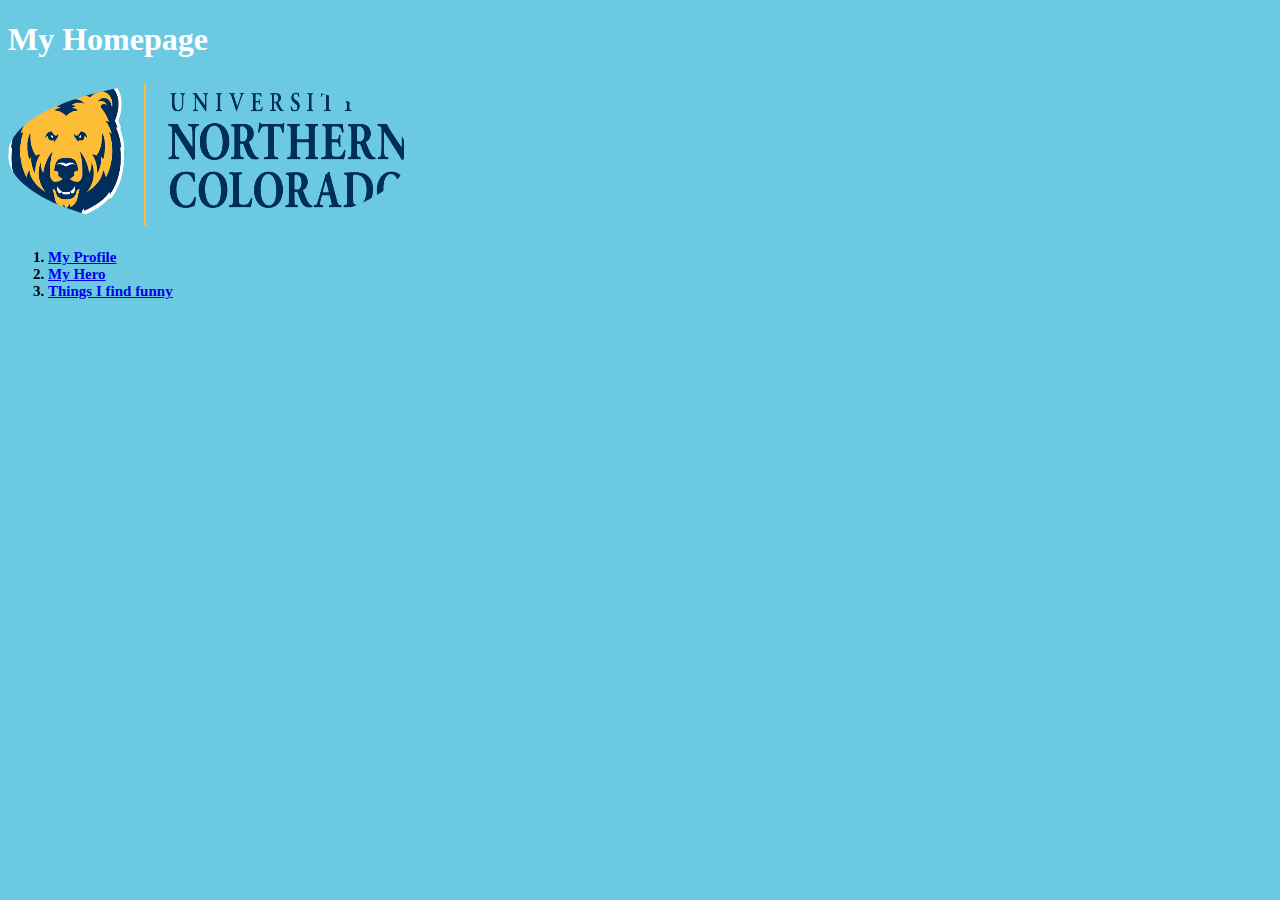
<file: index.html>
<!DOCTYPE html>
<html lang="en">
    <head>
      <meta charset="UTF-8">
      <title>Homepage</title>
     <style>
    body {
        background-color: #6bcae2;
    }
    h1 {
        color: white;
        text-align: left;
    }
      img {
          border-radius: 50%
    }
    ol {
        font-family: verdana;
        font-size: 15px;
        font-weight: bold;
    }
    </style>
    </head>
    <body>
      <h1 class="title">My Homepage</h1>
      <img src="images/logo.png" alt="UNC Logo" height="150" width="400">
      <ol>
        <li><a href="profile.html">My Profile</a></li>
        <li><a href="inspire.html">My Hero</a></li>
        <li><a href="amuse.html">Things I find funny</a></li>
      </ol>
    </body>
</html>
</file>
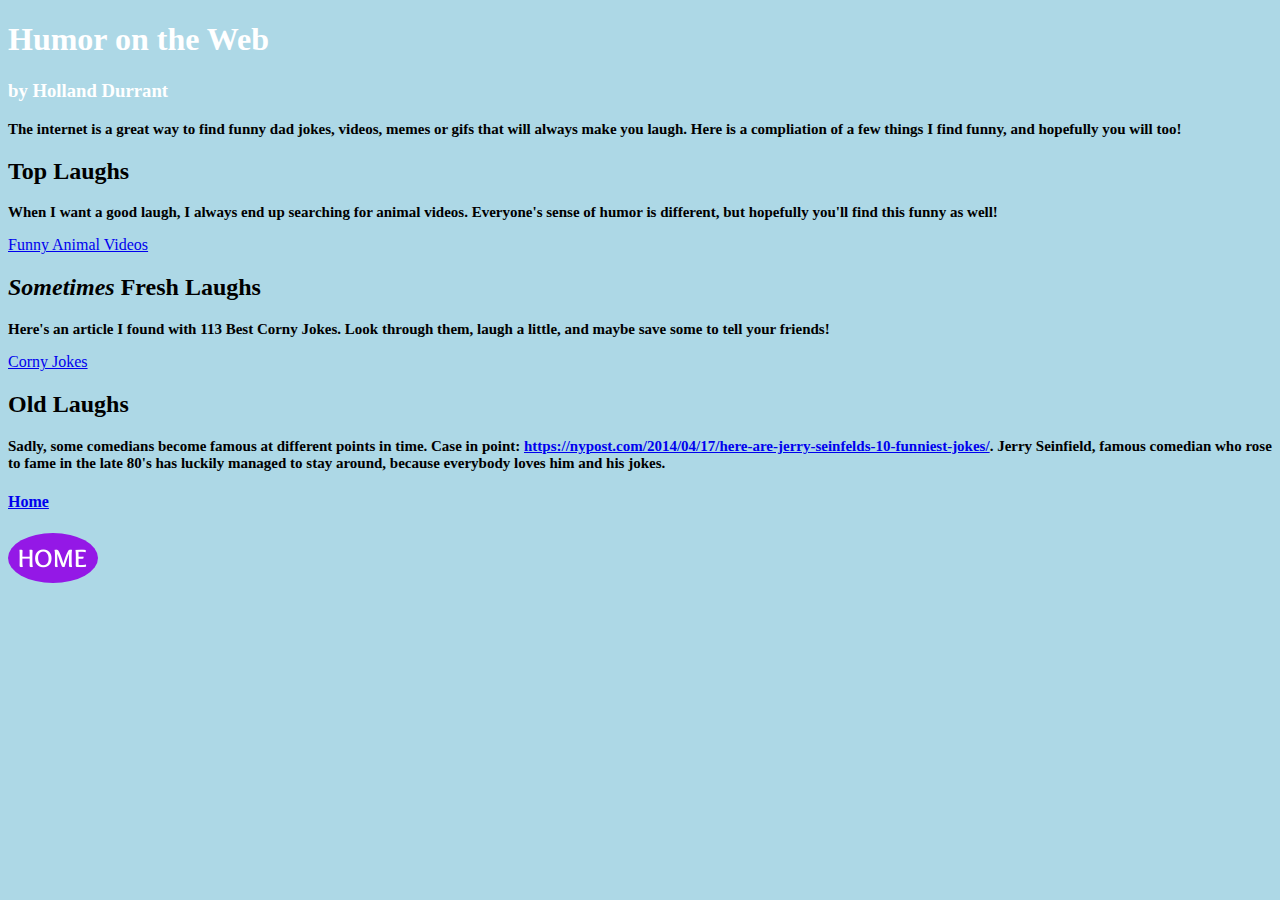
<file: amuse.html>
<!DOCTYPE html>
<html lang="en">
    <head>
    <title>The Internet is Amusing</title>
    <style>
    body {
        background-color: lightblue;
    }
    h1 {
        color: white;
        text-align: left;
    }
      h3 {
        color: white;
        text-align: left;
    }
      p {
        font-family: verdana;
        font-size: 15px;
        font-weight: bold;
    }
      img {
          border-radius: 50%
    }
    </style>
    </head>
    <body>
        <h1>Humor on the Web</h1>
        <h3>by Holland Durrant</h3>
        <p>The internet is a great way to find funny dad jokes, videos, memes or gifs that will always make you laugh. Here is a compliation of a few things I find funny, and hopefully you will too!</p>
    <section> 
        <h2>Top Laughs</h2>
        <p>When I want a good laugh, I always end up searching for animal videos.  Everyone's sense of humor is different, but hopefully you'll find this funny as well!</p>
        <a href="https://www.youtube.com/watch?v=4ap8B7Pbxtg">Funny Animal Videos</a>
    </section>
    <section>
        <h2><em>Sometimes</em> Fresh Laughs</h2>
        <p>Here's an article I found with 113 Best Corny Jokes. Look through them, laugh a little, and maybe save some to tell your friends!</p>
        <a href="https://www.goodhousekeeping.com/life/entertainment/a41779929/corny-jokes/">Corny Jokes</a>
    </section>
    <section>
        <h2>Old Laughs</h2>
        <p>Sadly, some comedians become famous at different points in time.  Case in point: <a href="https://nypost.com/2014/04/17/here-are-jerry-seinfelds-10-funniest-jokes/">https://nypost.com/2014/04/17/here-are-jerry-seinfelds-10-funniest-jokes/</a>.  Jerry Seinfield, famous comedian who rose to fame in the late 80's has luckily managed to stay around, because everybody loves him and his jokes.</p>
        <a href="index.html"><h4>Home</h4></a>
    </section>
    <div id="navhome">
            <a href="index.html"><img height="50" src="images/button_home.png" alt="Home Button"></a>
        </div>
    </body>
</html>
</file>
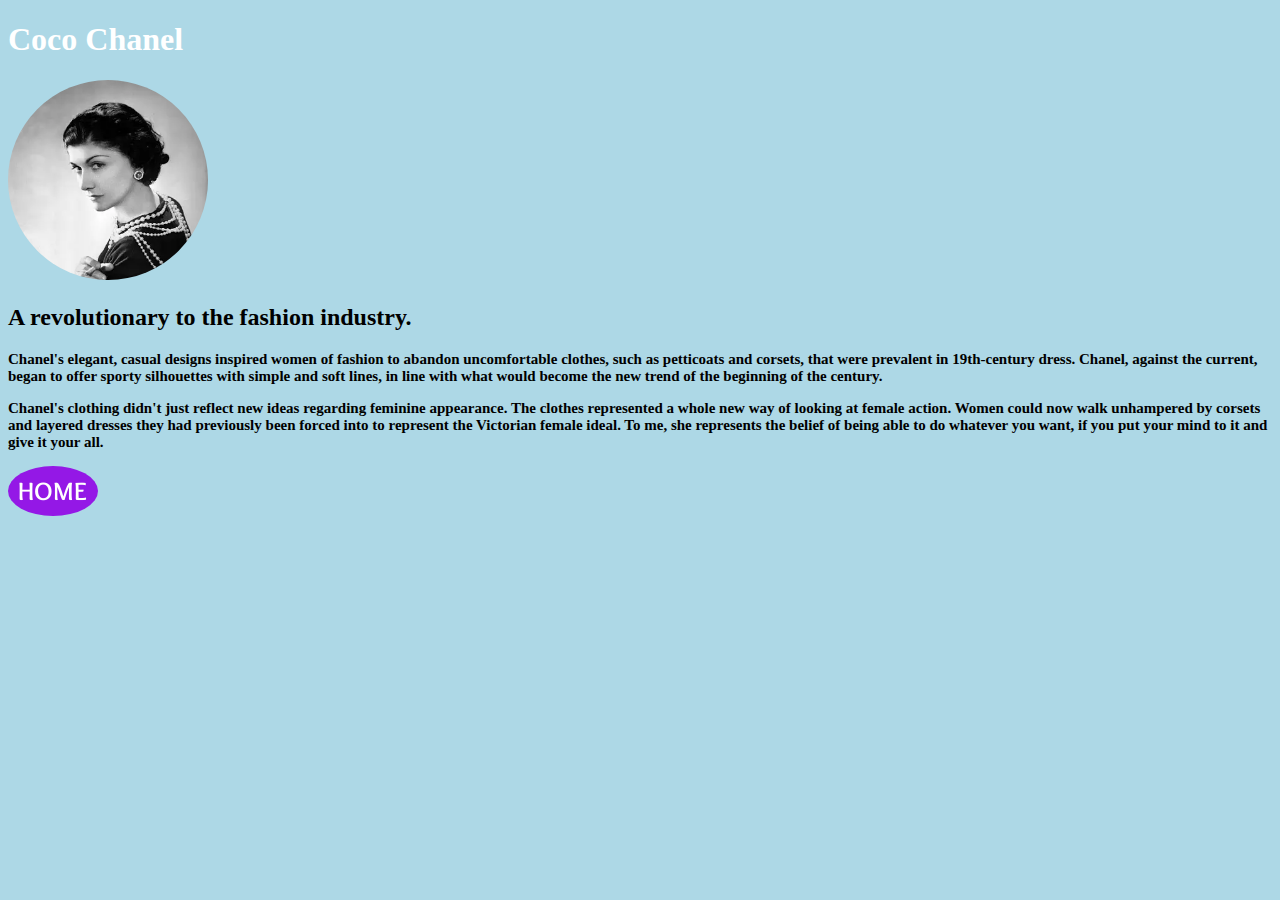
<file: inspire.html>
<!DOCTYPE html>
<html lang="en">
    <head>
        <title>Inspire Me</title>
    </head>
    <style>
    body {
        background-color: lightblue;
    }
    h1 {
        color: white;
        text-align: left;
        font-family: verdana;
        font-weight: bold;
    }
      img {
          border-radius: 50%
    }
    p {
        font-family: verdana;
        font-size: 15px;
        font-weight: bold;
    }
    </style>
    <body>
        <h1>Coco Chanel</h1>
        <img src="images/coco chanel.png" alt="Coco Chanel" height="200" width="200">
        <h2>A revolutionary to the fashion industry.</h2>
        <p>Chanel's elegant, casual designs inspired women of fashion to abandon uncomfortable clothes, such as petticoats and corsets, that were prevalent in 19th-century dress. Chanel, against the current, began to offer sporty silhouettes with simple and soft lines, in line with what would become the new trend of the beginning of the century.</p>
        <p>Chanel's clothing didn't just reflect new ideas regarding feminine appearance. The clothes represented a whole new way of looking at female action. Women could now walk unhampered by corsets and layered dresses they had previously been forced into to represent the Victorian female ideal. To me, she represents the belief of being able to do whatever you want, if you put your mind to it and give it your all.</p>
        <p><a href="https://nam11.safelinks.protection.outlook.com/?url=https%3A%2F%2Ftheworldofcocochanel.weebly.com%2F-impact-on-fashion.html&data=05%7C02%7Cdurr5367%40bears.unco.edu%7C3aa78f93caec4cdffb5408dc1de32ef2%7C48e07fd6ad72497fb298b5c57de6db2d%7C0%7C0%7C638418108778726170%7CUnknown%7CTWFpbGZsb3d8eyJWIjoiMC4wLjAwMDAiLCJQIjoiV2luMzIiLCJBTiI6Ik1haWwiLCJXVCI6Mn0%3D%7C3000%7C%7C%7C&sdata=fNMV%2FfI19myV2M%2B3a6vbhRvbHry%2Bq2c18dplrO7P7Wg%3D&reserved=0"></a></p>
    <div id="navhome">
            <a href="index.html"><img height="50" src="images/button_home.png" alt="Home Button"></a>
        </div>
    </body>
</html>
</file>
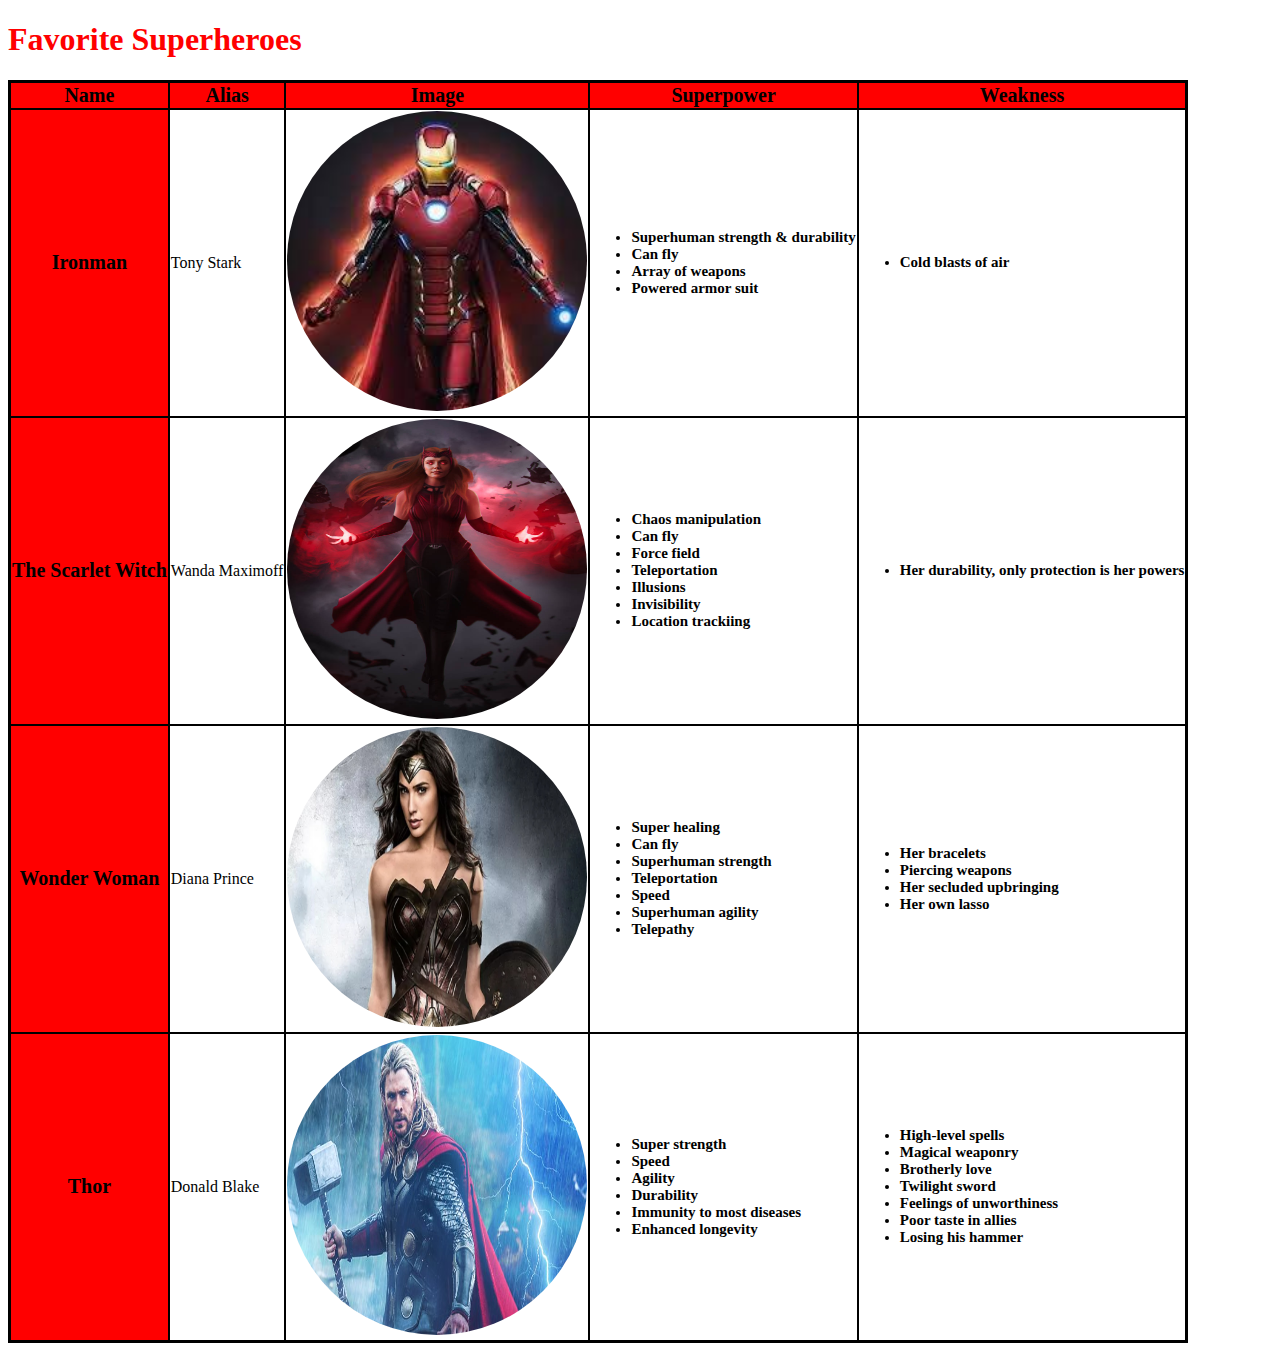
<file: superhero.html>
<!DOCTYPE html>
<html lang="en">
<head>
    <title>Superheroes</title>
  <style>
    td, th
    {
      border: 2px solid black;
      padding: 20 px:
    }
    table
    {
      border: 3px solid black;
    }
    table
    {
      border-collapse:collapse;
    }
    th
    {
      background-color: red;
      font-size: 20px;
    }
    h1 {
        color: red;
        text-align: left;
    }
      img {
          border-radius: 50%
    }
    ul {
        font-family: verdana;
        font-size: 15px;
        font-weight: bold;
    }
  </style>
</head>
<body>
    <h1>Favorite Superheroes</h1>
    <table>
    <tr>
      <th>Name</th>
      <th>Alias</th>
      <th>Image</th>
      <th>Superpower</th>
      <th>Weakness</th>
    </tr>
    <tr>
      <th>Ironman</th>
      <td>Tony Stark</td>
      <td><a href="https://wallpapers.com/images/featured-full/iron-man-superhero-ponky3hlfivddo2m.jpg"><img class="heropic" src="images/ironman.jpg" alt="Ironman pic" height="300" width="300" </a></td>
      <td>
        <ul>
          <li>Superhuman strength & durability</li>
          <li>Can fly</li>
          <li>Array of weapons</li>
          <li>Powered armor suit</li>
        </ul>
      </td>
      <td>
        <ul>
          <li>Cold blasts of air</li>
        </ul>
      </td>
    </tr>
    <tr>
      <th>The Scarlet Witch</th>
      <td>Wanda Maximoff</td>
      <td><a href="https://https://images-wixmp-ed30a86b8c4ca887773594c2.wixmp.com/f/5aa16421-e20b-4a8d-9428-fe192c4f41d2/defcnrf-ec752733-d329-419f-aef7-b62858700fd6.png/v1/fit/w_828,h_1184,q_70,strp/the_scarlet_witch_by_mizuriau_defcnrf-414w-2x.jpg?token=eyJ0eXAiOiJKV1QiLCJhbGciOiJIUzI1NiJ9.[base64].4zaK3G-ivpjTEIwpHxg_Nl5yXvcc371L-OfFx4AdxZ4"><img class="heropic" src="images/the_scarlet_witch.jpg" alt=" The scarlet witch pic" height="300" width="300"</a></td>
      <td>
          <ul>
            <li>Chaos manipulation</li>
            <li>Can fly</li>
            <li>Force field</li>
            <li>Teleportation</li>
            <li>Illusions</li>
            <li>Invisibility</li>
            <li>Location trackiing</li>
          </ul>
        </td>
        <td>
            <ul>
              <li>Her durability, only protection is her powers</li>
            </ul>
        </td>
      </tr>  
      <tr>
        <th>Wonder Woman</th>
        <td>Diana Prince</td>
        <td><a href="https://phantom-marca.unidadeditorial.es/2ab24d585a8d5ec13ac146797e421b2a/resize/660/f/webp/assets/multimedia/imagenes/2022/12/08/16705109885963.jpg"><img class="heropic" src="images/wonder_woman.jpg" alt="Wonder woman pic" height="300" width="300"</a></td>
        <td>
          <ul>
            <li>Super healing</li>
            <li>Can fly</li>
            <li>Superhuman strength</li>
            <li>Teleportation</li>
            <li>Speed</li>
            <li>Superhuman agility</li>
            <li>Telepathy</li>
          </ul>
        </td>
        <td>
          <ul>
              <li>Her bracelets</li>
              <li>Piercing weapons</li>
              <li>Her secluded upbringing</li>
              <li>Her own lasso</li>
          </ul>
      </td>
    </tr>  
    <tr>
      <th>Thor</th>
      <td>Donald Blake</td>
       <td><a href="https://ichef.bbci.co.uk/images/ic/640x360/p09t1hg0.jpg"><img class="heropic" src="images/thor.jpg" alt= "Thor pic" height="300" width="300"</a></td>
       <td>
            <ul>
              <li>Super strength</li>
              <li>Speed</li>
              <li>Agility</li>
              <li>Durability</li>
              <li>Immunity to most diseases</li>
              <li>Enhanced longevity</li>
            </ul>
          </td>
          <td>
            <ul>
                <li>High-level spells</li>
                <li>Magical weaponry</li>
                <li>Brotherly love</li>
                <li>Twilight sword</li>
                <li>Feelings of unworthiness</li>
                <li>Poor taste in allies</li>
                <li>Losing his hammer</li>
              </ul>
            </td>
          </tr>  
      </tbody>
    </table>
  </body>
</html>
</file>
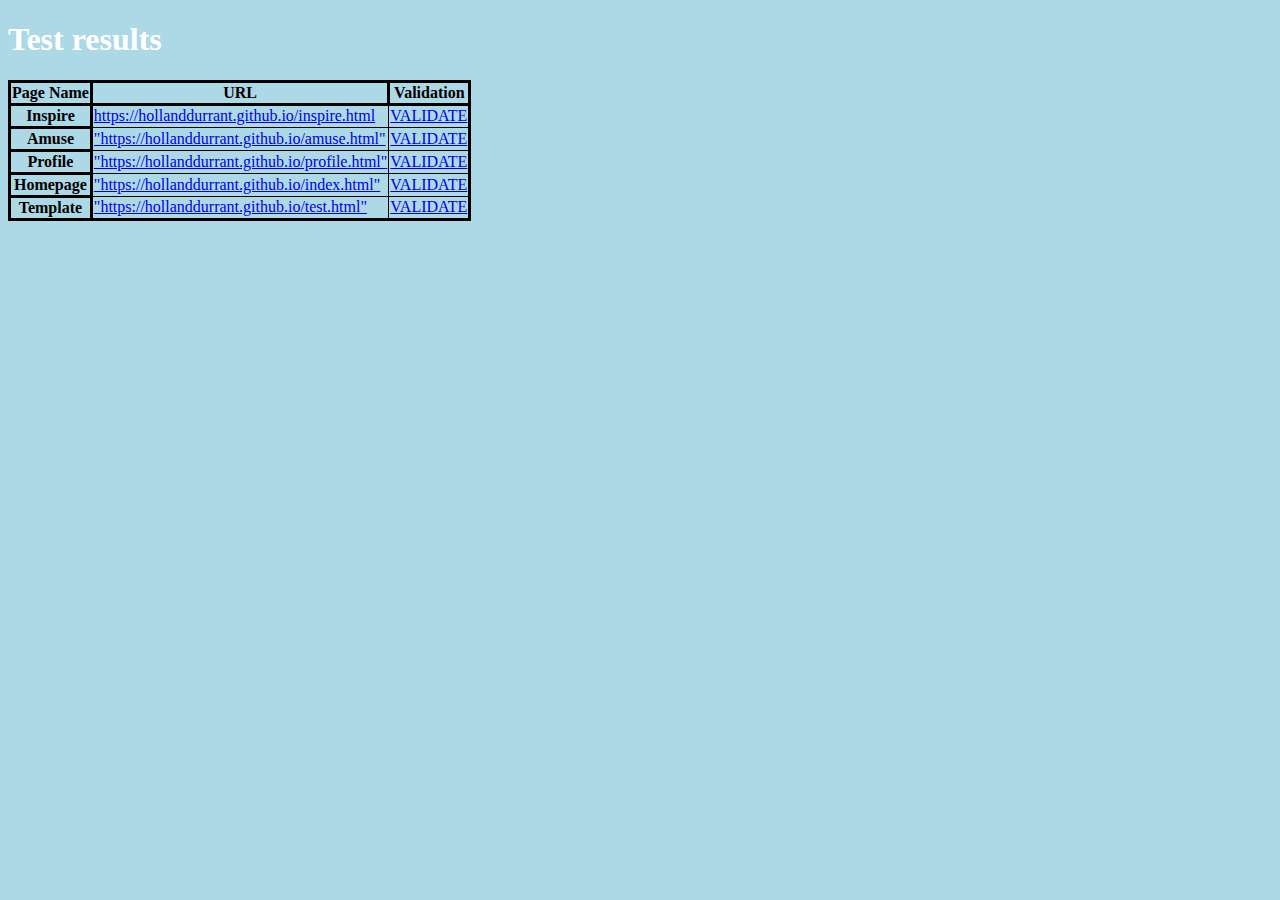
<file: template.html>
<!DOCTYPE html>
<html lang="en">
  <head>
    <title>Template Page</title>
    <style>
      td
      {
        border: 1px solid black;
      }
      th, table
      {
        border: 3px solid black;
      }
      table
      {
        border-collapse:collapse;
      }
      td,th
      {
        padding-left: 10px:
        padding-right: 10px:
      }
        body {
        background-color: lightblue;
    }
        h1 {
        color: white;
        text-align: left;
    }
  </style>
  </head>
  <body>
    <h1>Test results</h1>
  <table>
    <tr>
      <th>Page Name</th>
      <th>URL</th>
      <th>Validation</th>
    </tr>
     <tr>
       <th>Inspire</th>
       <td><a href="https://hollanddurrant.github.io/inspire.html">https://hollanddurrant.github.io/inspire.html</a></td>
       <td><a href="https://validator.w3.org/nu/?showsource=yes&doc=https%3A%2F%2Fhollanddurrant.github.io%2Finspire.html">VALIDATE</a></td>
     </tr> 
      <tr>
        <th>Amuse</th>
        <td><a href="https://hollanddurrant.github.io/amuse.html">"https://hollanddurrant.github.io/amuse.html"</a></td>
        <td><a href="https://validator.w3.org/nu/?showsource=yes&doc=https%3A%2F%2Fhollanddurrant.github.io%2Famuse.html">VALIDATE</a></td>
      </tr>
       <tr>
        <th>Profile</th>
        <td><a href="https://hollanddurrant.github.io/profile.html">"https://hollanddurrant.github.io/profile.html"</a></td>
        <td><a href="https://validator.w3.org/nu/?showsource=yes&doc=https%3A%2F%2Fhollanddurrant.github.io%2Fprofile.html">VALIDATE</a></td>
      </tr>
       <tr>
        <th>Homepage</th>
        <td><a href="https://hollanddurrant.github.io/index.html">"https://hollanddurrant.github.io/index.html"</a></td>
        <td><a href="https://validator.w3.org/nu/?showsource=yes&doc=https%3A%2F%2Fhollanddurrant.github.io%2Findex.html">VALIDATE</a></td>
      </tr>
      <tr>
        <th>Template</th>
        <td><a href="https://hollanddurrant.github.io/test.html">"https://hollanddurrant.github.io/test.html"</a></td>
        <td><a href="https://validator.w3.org/nu/?showsource=yes&doc=https%3A%2F%2Fhollanddurrant.github.io%2Ftest.html">VALIDATE</a></td>
      </tr>
  </table>
</body>
</html>
</file>
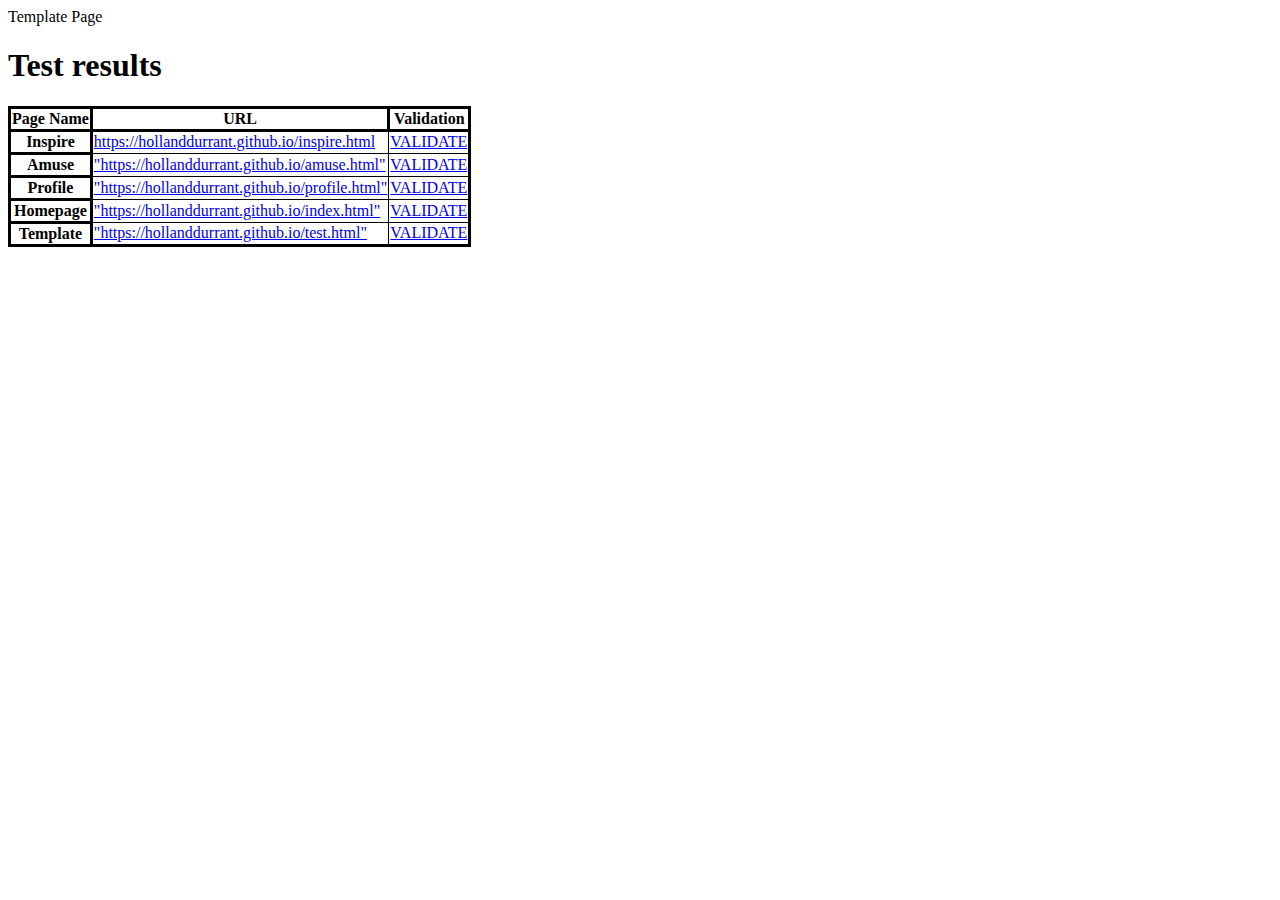
<file: test.html>
<!DOCTYPE html>
<html lang="en">
  <head>
    <meta charset="UTF-8"
    <title>Template Page</title>
    <style>
      td
      {
        border: 1px solid black;
      }
      th, table
      {
        border: 3px solid black;
      }
      table
      {
        border-collapse:collapse;
      }
      td,th
      {
        padding-left: 10px:
        padding-right: 10px:
      }
    </style>
  </head>
  <body>
    <h1>Test results</h1>
  <table>
    <tr>
      <th>Page Name</th>
      <th>URL</th>
      <th>Validation</th>
    </tr>
     <tr>
       <th>Inspire</th>
       <td><a href="https://hollanddurrant.github.io/inspire.html">https://hollanddurrant.github.io/inspire.html</a></td>
       <td><a href="https://validator.w3.org/nu/?showsource=yes&doc=https%3A%2F%2Fhollanddurrant.github.io%2Finspire.html">VALIDATE</a></td>
     </tr> 
      <tr>
        <th>Amuse</th>
        <td><a href="https://hollanddurrant.github.io/amuse.html">"https://hollanddurrant.github.io/amuse.html"</a></td>
        <td><a href="https://validator.w3.org/nu/?showsource=yes&doc=https%3A%2F%2Fhollanddurrant.github.io%2Famuse.html">VALIDATE</a></td>
      </tr>
       <tr>
        <th>Profile</th>
        <td><a href="https://hollanddurrant.github.io/profile.html">"https://hollanddurrant.github.io/profile.html"</a></td>
        <td><a href="https://validator.w3.org/nu/?showsource=yes&doc=https%3A%2F%2Fhollanddurrant.github.io%2Fprofile.html">VALIDATE</a></td>
      </tr>
       <tr>
        <th>Homepage</th>
        <td><a href="https://hollanddurrant.github.io/index.html">"https://hollanddurrant.github.io/index.html"</a></td>
        <td><a href="https://validator.w3.org/nu/?showsource=yes&doc=https%3A%2F%2Fhollanddurrant.github.io%2Findex.html">VALIDATE</a></td>
      </tr>
      <tr>
        <th>Template</th>
        <td><a href="https://hollanddurrant.github.io/test.html">"https://hollanddurrant.github.io/test.html"</a></td>
        <td><a href="https://validator.w3.org/nu/?showsource=yes&doc=https%3A%2F%2Fhollanddurrant.github.io%2Ftest.html">VALIDATE</a></td>
      </tr>
  </table>
</body>
</html>
</file>
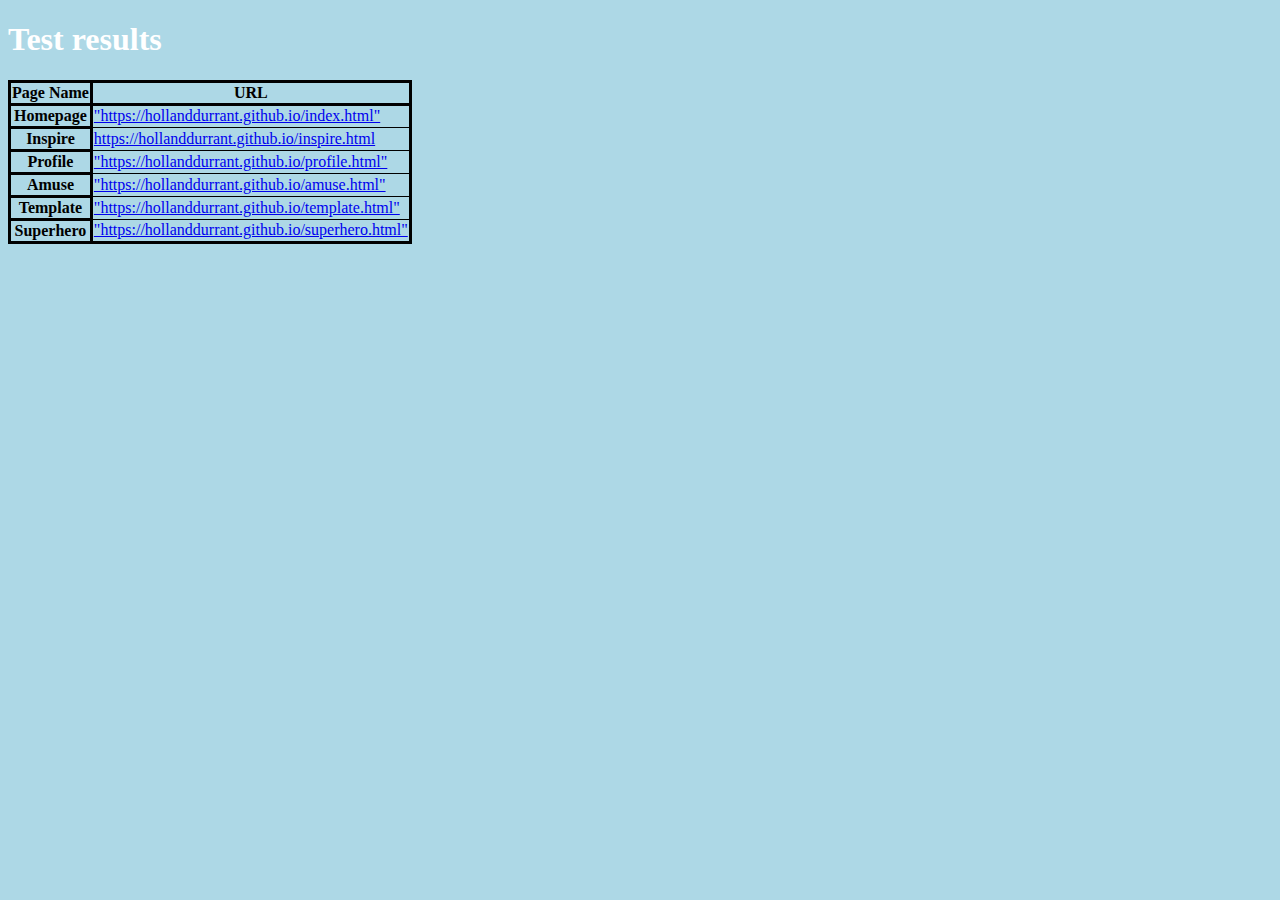
<file: css/main.html>
<!DOCTYPE html>
<html lang="en">
  <head>
    <title>Main.css</title>
<meta charset="UTF-8">
<meta name="viewport" content="width=device-width, initial-scale=1">
      <link rel="stylesheet" href="https://hollanddurrant.github.io/index.html">
      <link rel="stylesheet" href="https://hollanddurrant.github.io/inspire.html">
      <link rel="stylesheet" href="https://hollanddurrant.github.io/profile.html">
      <link rel="stylesheet" href="https://hollanddurrant.github.io/amuse.html">
      <link rel="stylesheet" href="https://hollanddurrant.github.io/template.html">
      <link rel="stylesheet" href="https://hollanddurrant.github.io/superhero.html">
<style>
  td
      {
        border: 1px solid black;
      }
      th, table
      {
        border: 3px solid black;
      }
      table
      {
        border-collapse:collapse;
      }
      td,th
      {
        padding-left: 10px:
        padding-right: 10px:
      }
        body {
        background-color: lightblue;
    }
        h1 {
        color: white;
        text-align: left;
    }
  </style>
  </head>
  <body>
    <h1>Test results</h1>
  <table>
    <tr>
      <th>Page Name</th>
      <th>URL</th>
    </tr>
       <tr>
        <th>Homepage</th>
        <td><a href="https://hollanddurrant.github.io/index.html">"https://hollanddurrant.github.io/index.html"</a></td>
      </tr>
     <tr>
       <th>Inspire</th>
       <td><a href="https://hollanddurrant.github.io/inspire.html">https://hollanddurrant.github.io/inspire.html</a></td>
    </tr> 
       <tr>
        <th>Profile</th>
        <td><a href="https://hollanddurrant.github.io/profile.html">"https://hollanddurrant.github.io/profile.html"</a></td>
      </tr>
      <tr>
        <th>Amuse</th>
        <td><a href="https://hollanddurrant.github.io/amuse.html">"https://hollanddurrant.github.io/amuse.html"</a></td>
      </tr>
       <tr>
        <th>Template</th>
        <td><a href="https://hollanddurrant.github.io/template.html">"https://hollanddurrant.github.io/template.html"</a></td>
      </tr>
       <tr>
        <th>Superhero</th>
        <td><a href="https://hollanddurrant.github.io/superhero.html">"https://hollanddurrant.github.io/superhero.html"</a></td>
      </tr>
  </table>
</body>
</html>
</file>
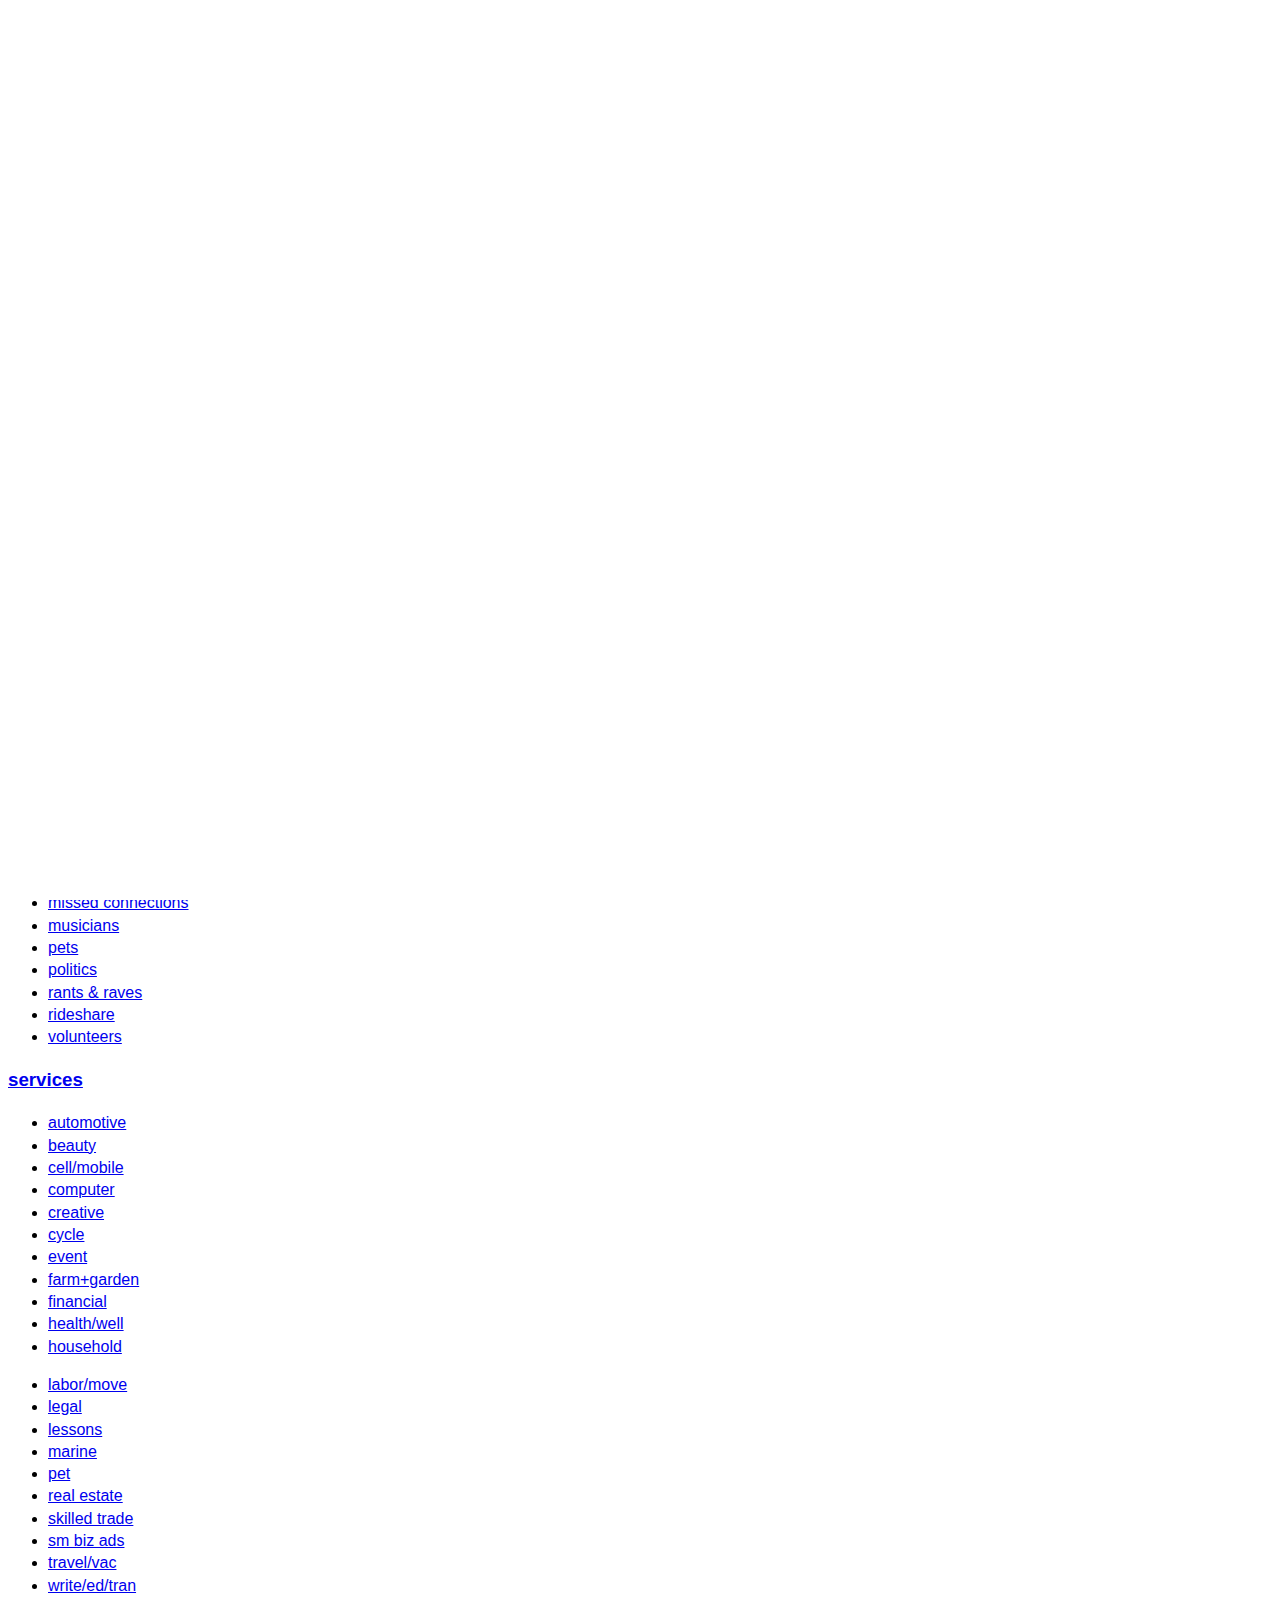
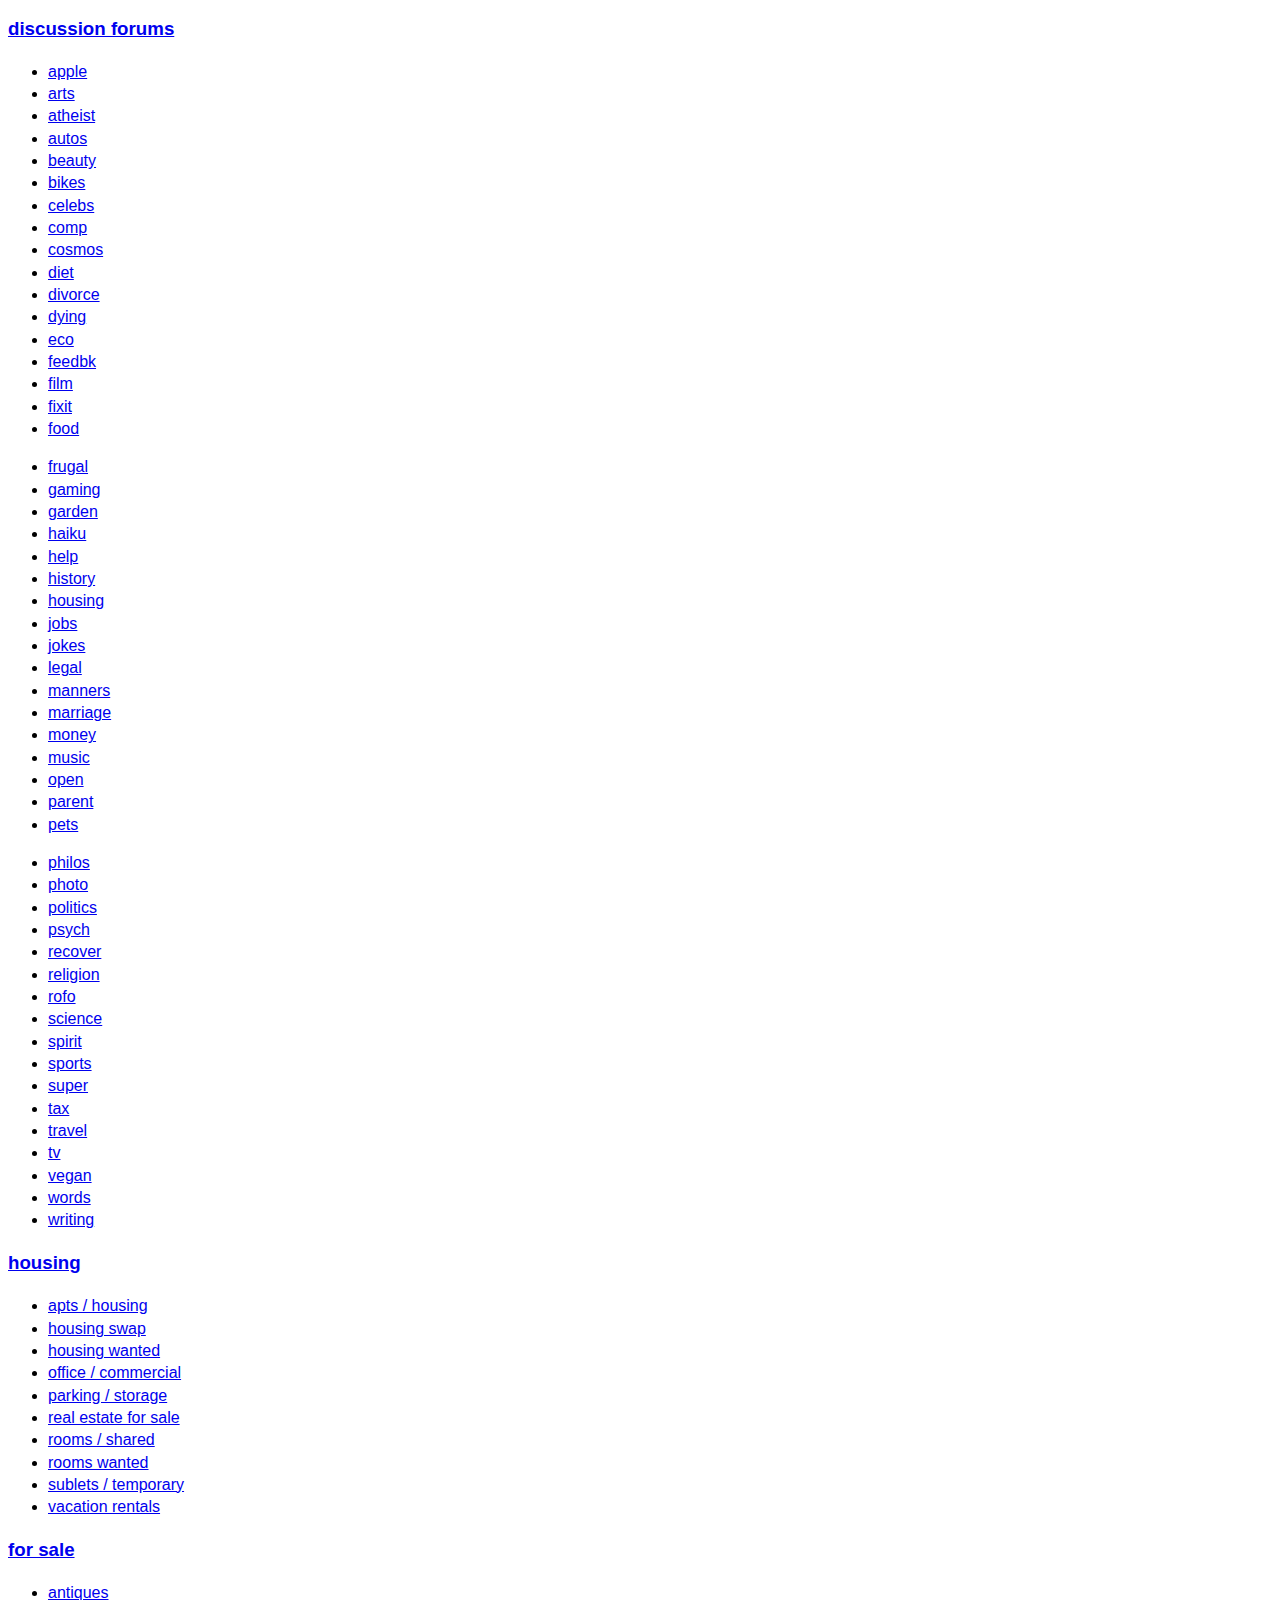
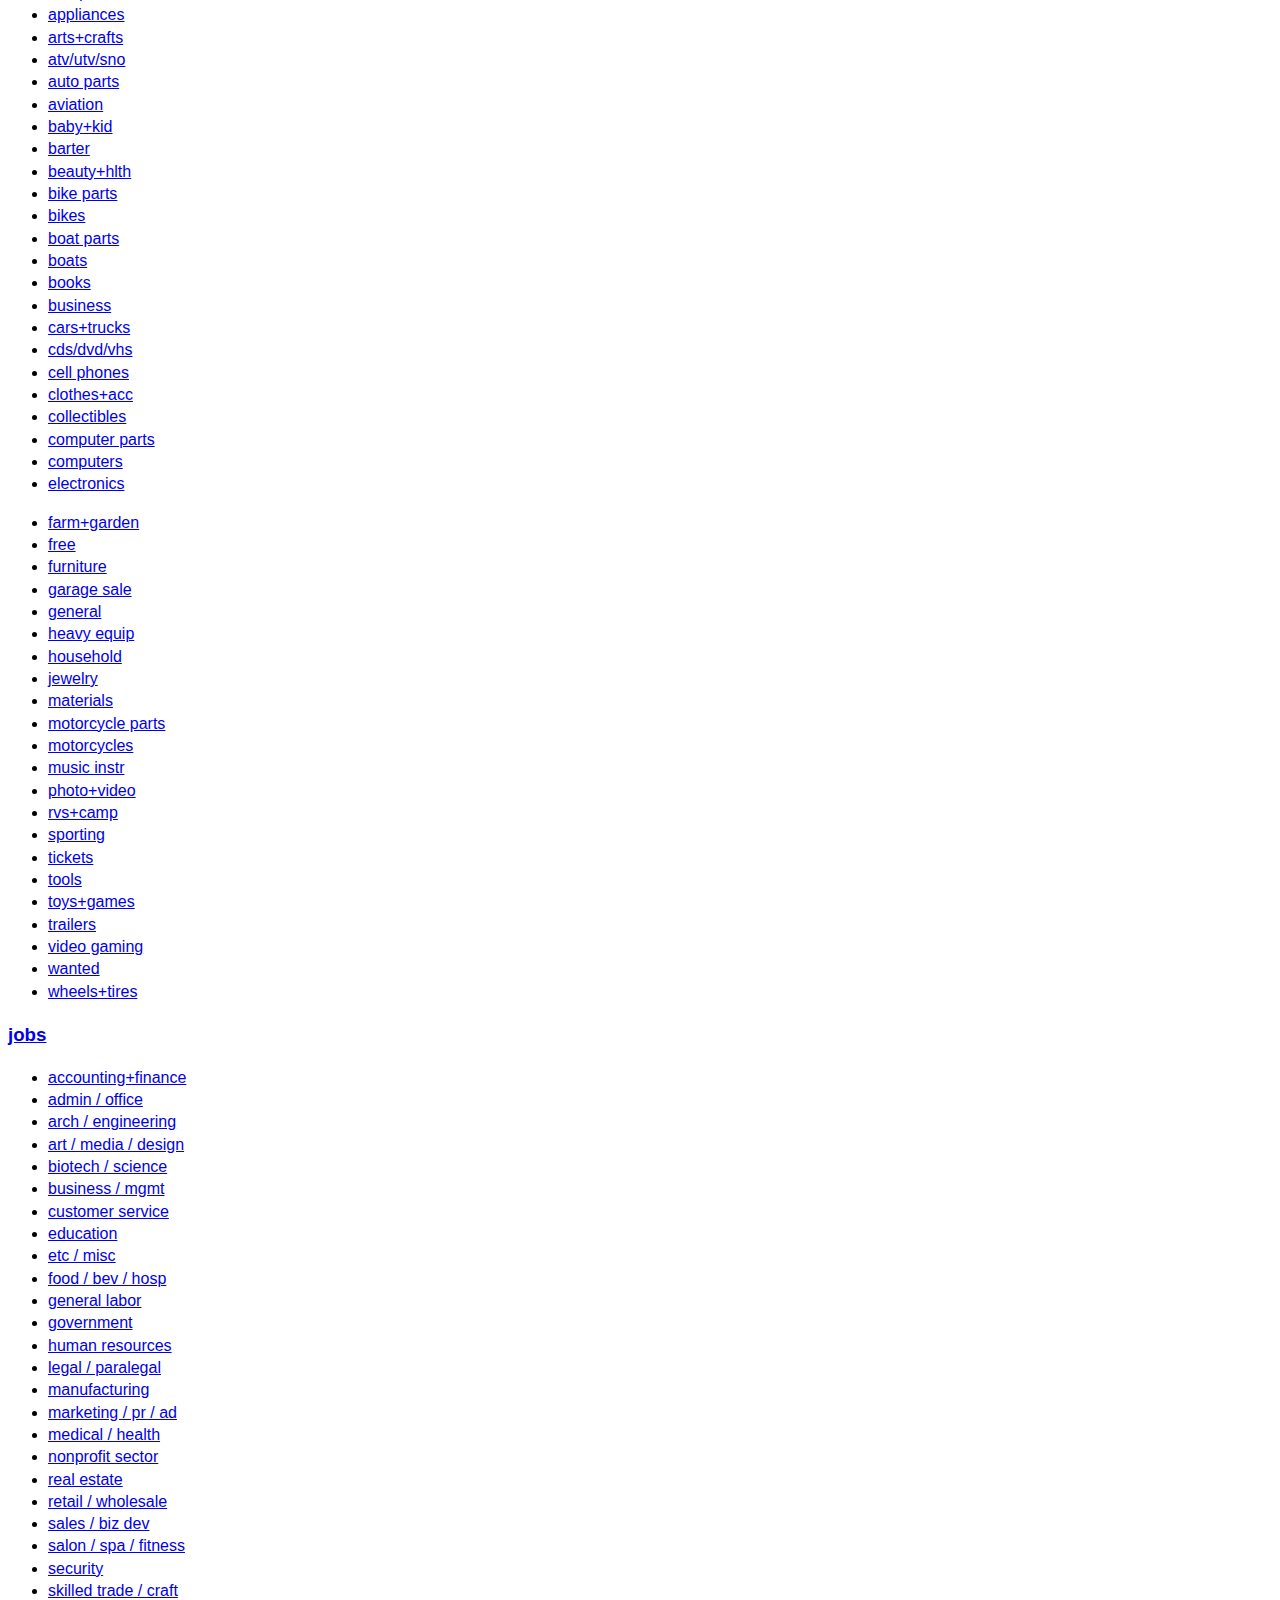
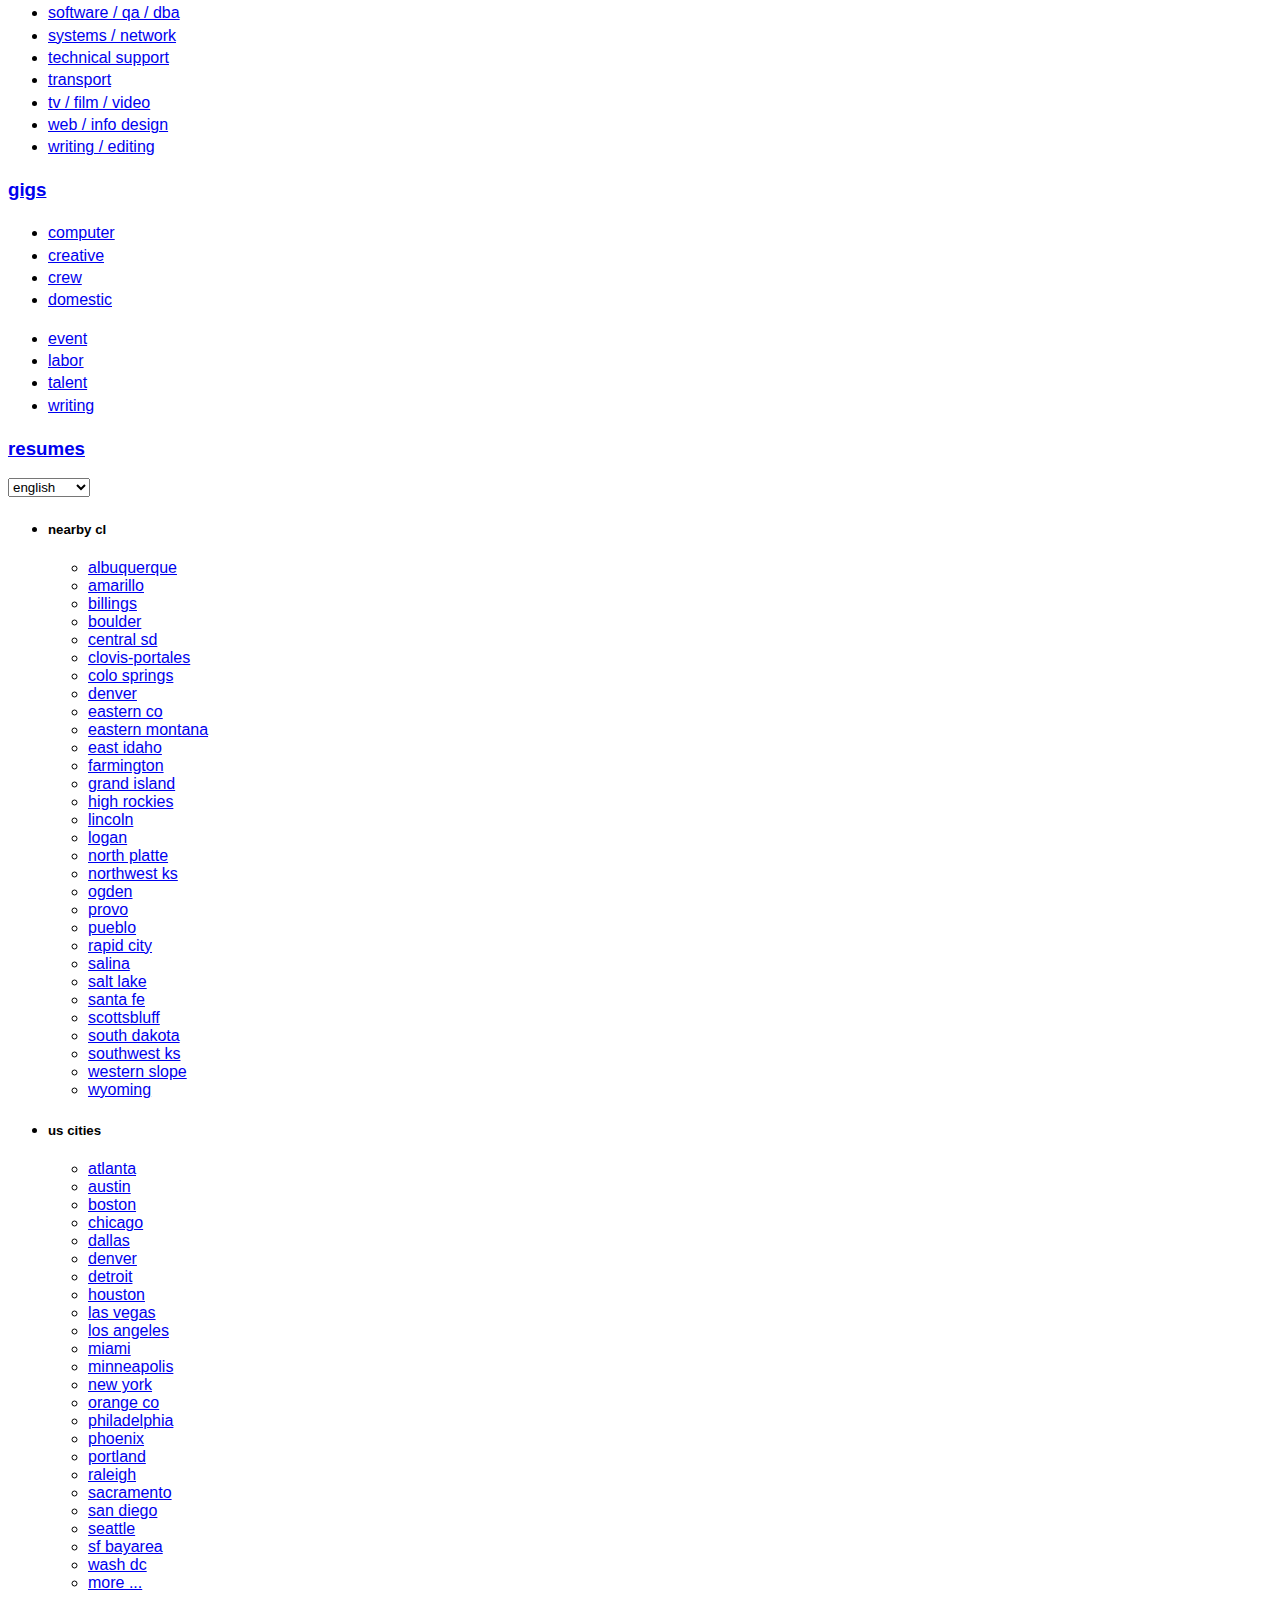
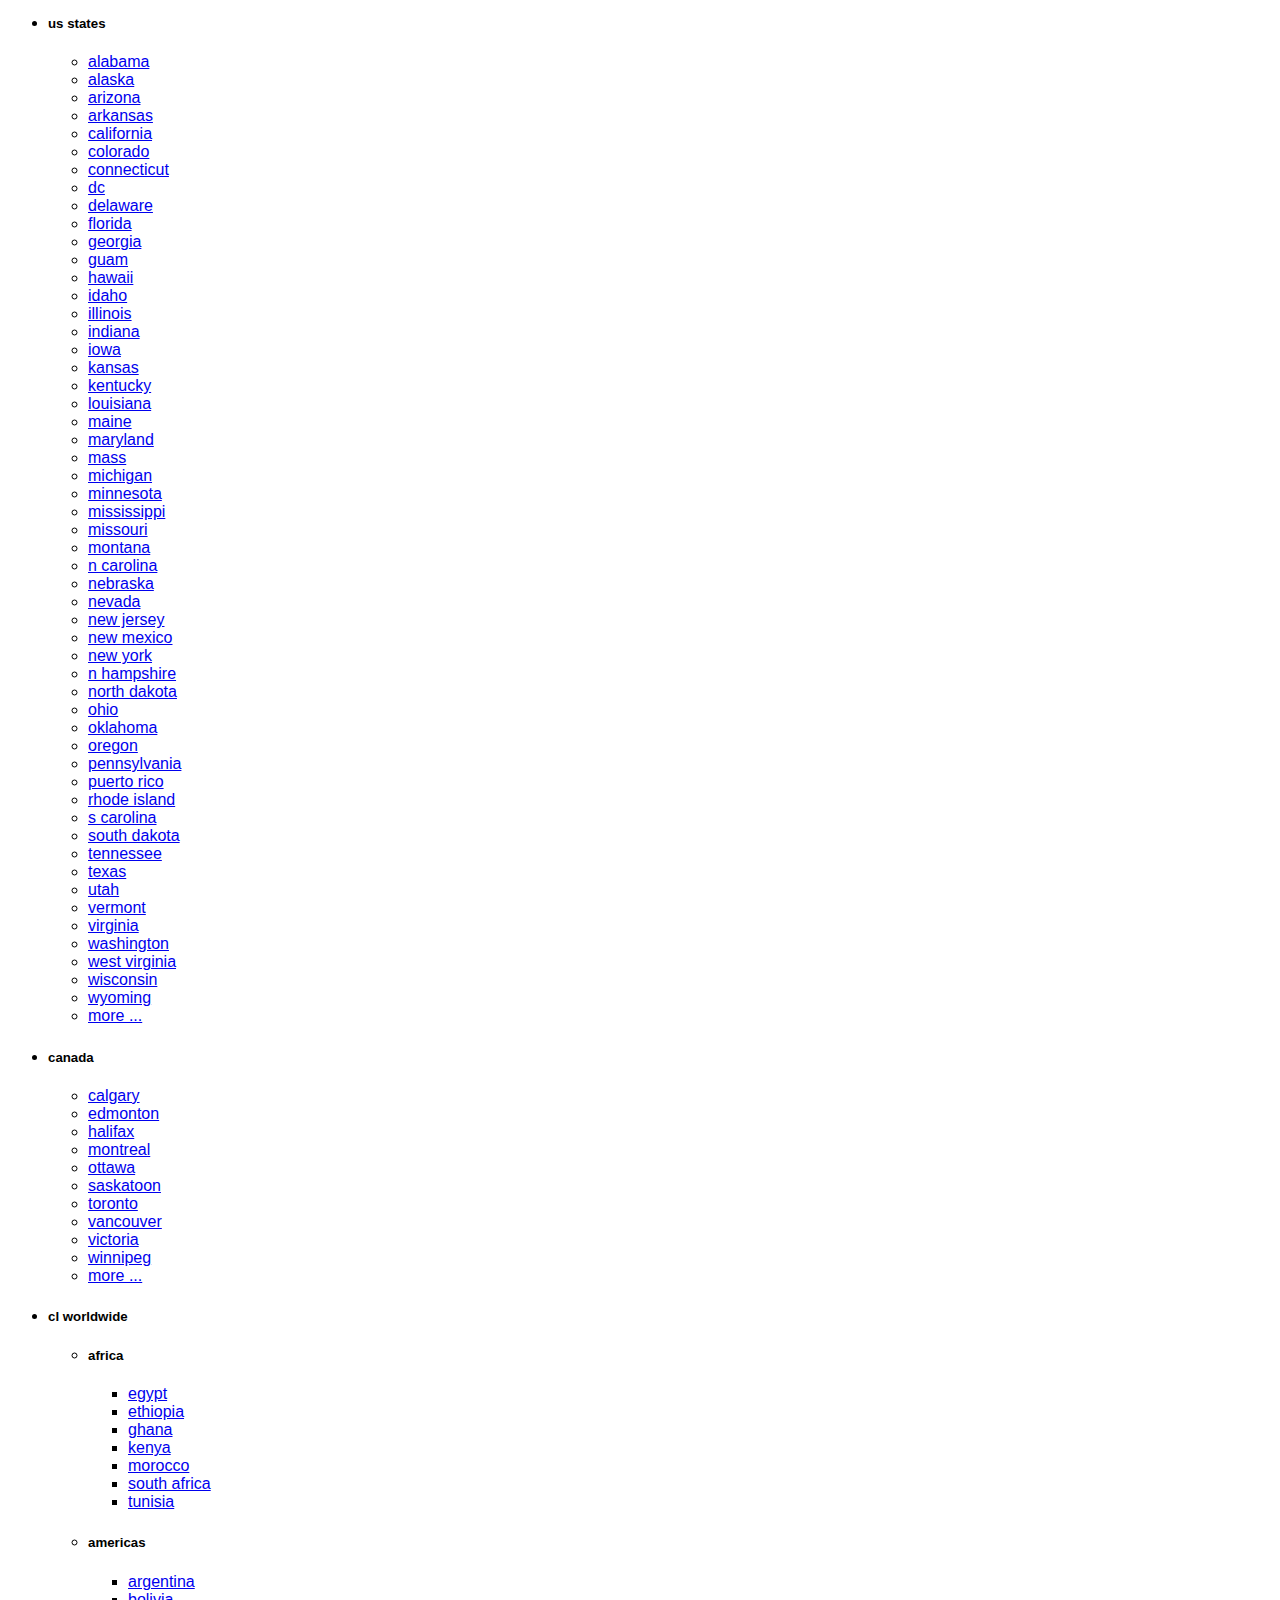
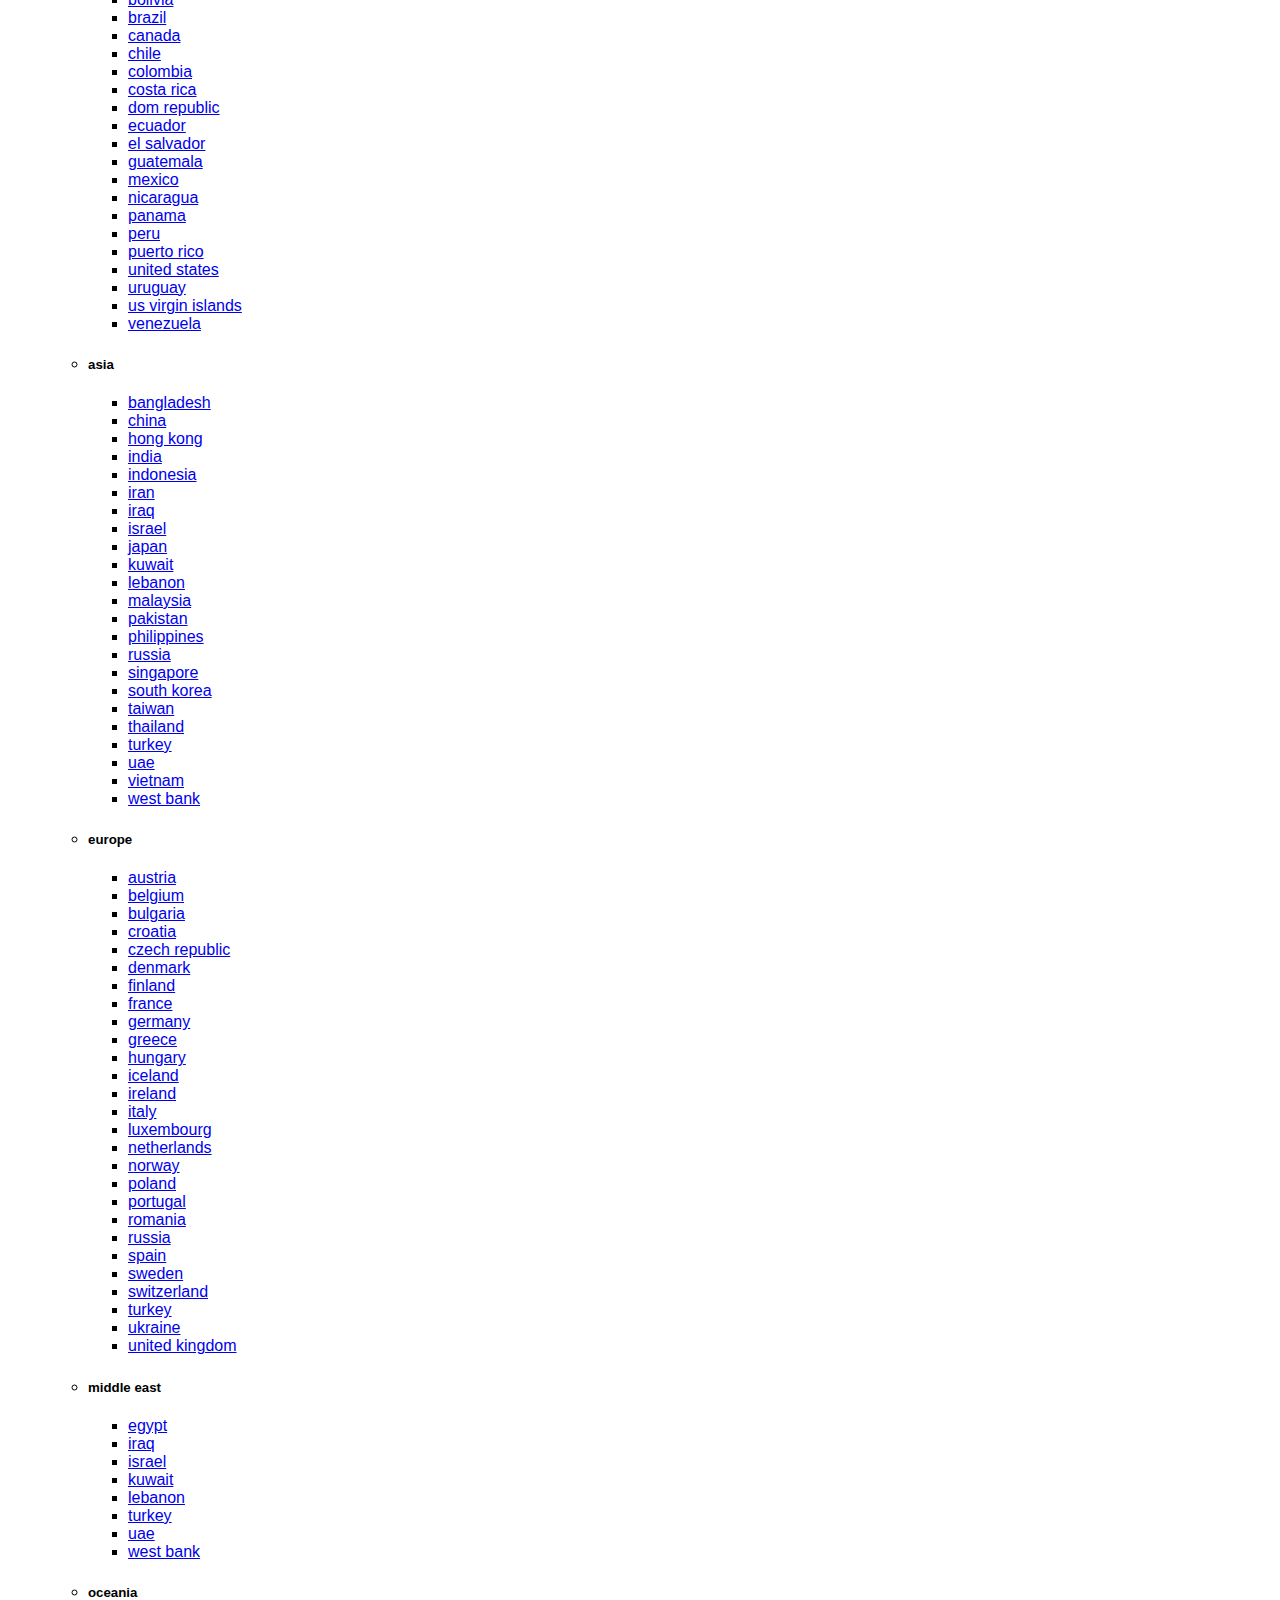
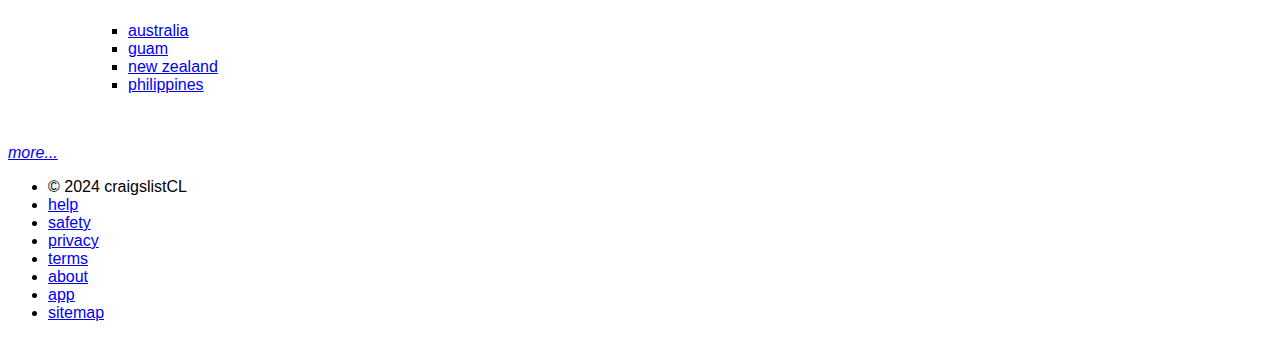
<file: ec/craigslist.html>
<!DOCTYPE html>
<html>
<head>
    
	<meta charset="UTF-8">
	<meta http-equiv="X-UA-Compatible" content="IE=Edge">
	<meta name="viewport" content="width=device-width,initial-scale=1">
	<meta property="og:site_name" content="craigslist">
	<meta name="twitter:card" content="preview">
	<meta property="og:title" content="craigslist: fort collins jobs, apartments, for sale, services, community, and events">
	<meta name="description" content="craigslist provides local classifieds and forums for jobs, housing, for sale, services, local community, and events">
	<meta property="og:description" content="craigslist provides local classifieds and forums for jobs, housing, for sale, services, local community, and events">
	<meta property="og:url" content="https://fortcollins.craigslist.org">
	<meta name="geo.position" content="40.585300;-105.084000">
	<meta name="ICBM" content="40.585300, -105.084000">
	<title>craigslist: fort collins jobs, apartments, for sale, services, community, and events</title>
	<link rel="canonical" href="https://fortcollins.craigslist.org">
	<script type="application/ld+json" id="" >
    {"url":"https://fortcollins.craigslist.org","potentialAction":{"@type":"SearchAction","target":"https://fortcollins.craigslist.org/search/?query={search_term_string}","query-input":"required name=search_term_string"},"name":"fort collins / north CO Craigslist","@context":"https://schema.org/","@type":"WebSite"}
</script>



    <meta name="google-site-verification" content="Ie0Do80edB2EurJYj-bxqMdX7zkMjx_FnjtQp_XMFio">
    <meta name="msvalidate.01" content="3402AB8563AB1E080501C21306FE7811" />

    <link rel="icon" href="/favicon.ico" id="favicon" />




    <style>
        body {
            font-family: sans-serif;
        }

        #no-js {
            position: fixed;
            z-index: 100000;
            top: 0;
            bottom: 0;
            left: 0;
            right: 0;
            overflow:auto;
            margin: 0;
            background: transparent;
        }

        #no-js h1 {
            margin: 0;
            padding: .5em;
            color: #00E;
            background-color: #cccccc;
        }

        #no-js  p {
            margin: 1em;
        }

        .no-js header,
        .no-js form,
        .no-js .tsb,
        .unsupported-browser header,
        .unsupported-browser form,
        .unsupported-browser .tsb {
            display: none;
        }

        #curtain {
            display: none;
            position: fixed;
            z-index: 9000;
            top: 0;
            bottom: 0;
            left: 0;
            right: 0;
            margin: 0;
            padding: 0;
            border: 0;
            background: transparent;
        }

        .show-curtain #curtain {
            display: block;
        }

        #curtain .cover,
        #curtain .content {
            position: absolute;
            display: block;
            top: 0;
            bottom: 0;
            left: 0;
            right: 0;
            margin: 0;
            padding: 0;
            border: 0;
        }

        #curtain .cover {
            z-index: 1;
            background-color: white;
        }

        .show-curtain #curtain .cover {
            opacity: 0.7;
        }

        .show-curtain.clear #curtain .cover {
            opacity: 0;
        }

        .show-curtain.opaque #curtain .cover {
            opacity: 1;
        }

        #curtain .content {
            z-index: 2;
            background: transparent;
            color: #00E;

            display: flex;
            flex-direction: column;
            justify-content: center;
            align-items: center;
        }

        .unrecoverable #curtain .content,
        .unsupported-browser #curtain .content {
            display: block;
            align-items: start;
        }

        #curtain h1 {
            margin: 0;
            padding: .5em;
            background-color: #cccccc;
        }

        #curtain  p {
            margin: 1em;
            color: black;
        }

        .pacify #curtain .icom-:after {
            content: "\eb23";
        }

        #curtain .text {
            display: none;
        }

        .loading #curtain .text.loading,
        .reading #curtain .text.reading,
        .writing #curtain .text.writing,
        .saving #curtain .text.saving,
        .searching #curtain .text.searching,
        .unrecoverable #curtain .text.unrecoverable,
        .message #curtain .text.message {
            display: block;
        }

        .unrecoverable #curtain .text.unrecoverable {
        }

        @keyframes rotate {
            from {
                transform: rotate(0deg);
            }
            to {
                transform: rotate(359deg);
            }
        }

        .pacify #curtain .icom- {
            font-size: 3em;
            animation: rotate 2s infinite linear;
        }
    </style>


    
     
     <script src="https://www.craigslist.org/static/www/8202af841d1ed558a2f13a6534eb72329bda36d3.js" crossorigin="anonymous"></script>
     <script>
         window.cl.init(
             'https://www.craigslist.org/static/www/',
             '',
             'www',
             'homePage',
             {
'actionLinks': {"account":"account","favorites":"favorites","post ad":"post"},
'allText': "all",
'areaCountry': "US",
'areaID': "287",
'categoryNames': {"hhh":"housing","ccc":"community","rrr":"resumes","eee":"events","jjj":"jobs","ggg":"gigs","sss":"for sale","bbb":"services"},
'defaultLocale': "en_US",
'loc': {"lat":"40.585300","lon":"-105.084000"},
'locString': "fort collins / north CO",
'maptileBaseUrl': "//map{s}.craigslist.org/t09/{z}/{x}/{y}.png",
'noResults': "no results found for",
'searchcountBaseUrl': "https://sapi.craigslist.org/web/v8/categories/count?lang=en",
'whereAmI': {"subareaId":0,"area":{"lat":"40.585300","lon":"-105.084000","country":"US","subareas":[],"abbr":"ftc","region":"CO","hostname":"fortcollins","description":"fort collins / north CO","name":"fort collins","id":287},"nearbyAreas":[{"name":"boulder","hostname":"boulder","description":"boulder, CO","region":"CO","id":319,"country":"US","lon":"-105.269997","lat":"40.014999","abbr":"bou","subareas":[]},{"id":210,"hostname":"cosprings","description":"colorado springs","name":"colo springs","region":"CO","abbr":"cos","subareas":[],"country":"US","lon":"-104.820999","lat":"38.833900"},{"hostname":"denver","description":"denver, CO","name":"denver","region":"CO","id":13,"lon":"-104.984001","lat":"39.739201","country":"US","abbr":"den","subareas":[]},{"abbr":"eco","subareas":[],"lon":"-102.832031","lat":"39.232254","country":"US","id":713,"name":"eastern CO","hostname":"eastco","description":"eastern CO","region":"CO"},{"abbr":"rck","subareas":[],"lon":"-106.824699","lat":"39.191700","country":"US","id":288,"name":"high rockies","hostname":"rockies","description":"high rockies","region":"CO"},{"abbr":"lbf","subareas":[],"country":"US","lon":"-100.764999","lat":"41.123901","id":668,"hostname":"northplatte","description":"north platte, NE","name":"north platte","region":"NE"},{"region":"CO","description":"pueblo, CO","hostname":"pueblo","name":"pueblo","id":315,"lat":"38.254398","lon":"-104.609001","country":"US","subareas":[],"abbr":"pub"},{"id":669,"region":"NE","description":"scottsbluff / panhandle","hostname":"scottsbluff","name":"scottsbluff","subareas":[],"abbr":"bff","lat":"41.866600","lon":"-103.667000","country":"US"},{"subareas":[],"abbr":"gjt","lat":"39.070400","lon":"-108.552002","country":"US","id":320,"region":"CO","name":"western slope","hostname":"westslope","description":"western slope"},{"lat":"43.004002","lon":"-108.153999","country":"US","subareas":[],"abbr":"wyo","region":"WY","name":"wyoming","hostname":"wyoming","description":"wyoming","id":197}],"searchLocation":0}
},
             0
         );
     </script>
     <script id="manifest" src="https://www.craigslist.org/static/d/1899149/www/manifest.js"></script>
     <link id="364662dbea01ced11acfc4460392422d69a88ab5" type="text/css" rel="stylesheet" href="https://www.craigslist.org/static/www/364662dbea01ced11acfc4460392422d69a88ab5.css"></script>
     <script id="059b38d4de147a88719e9a1855e73450871cedef"  src="https://www.craigslist.org/static/www/059b38d4de147a88719e9a1855e73450871cedef.js" crossorigin="anonymous"></script>

     

    <script>
        window.cl.specialCurtainMessages = {
            unsupportedBrowser: [
                "We've detected you are using a browser that is missing critical features.",
                "Please visit craigslist from a modern browser."
            ],
            unrecoverableError: [
                "There was an error loading the page."
            ]
        };
    </script>
</head>

<body  class="no-js show-curtain opaque homepage en"  >

    
    <iframe id="cl-local-storage" src="https://www.craigslist.org/static/www/localStorage-092e9f9e2f09450529e744902aa7cdb3a5cc868d.html" style="display:none;"></iframe>
    

      <div class="feedback" style="z-index: 6" id="feedback" data-rules="[{&quot;feedbackType&quot;:&quot;bbb-account-feedback&quot;,&quot;r&quot;:1,&quot;eq&quot;:{&quot;resourceSetName&quot;:&quot;account&quot;},&quot;bools&quot;:[&quot;loggedIn&quot;,&quot;bootCookies.cl_b&quot;,&quot;pageVars.paidType.B&quot;]},{&quot;bools&quot;:[&quot;loggedIn&quot;,&quot;bootCookies.cl_b&quot;,&quot;pageVars.paidType.G&quot;],&quot;feedbackType&quot;:&quot;ggg-account-feedback&quot;,&quot;r&quot;:1,&quot;eq&quot;:{&quot;resourceSetName&quot;:&quot;account&quot;}},{&quot;feedbackType&quot;:&quot;hhh-account-feedback&quot;,&quot;eq&quot;:{&quot;resourceSetName&quot;:&quot;account&quot;},&quot;r&quot;:1,&quot;bools&quot;:[&quot;loggedIn&quot;,&quot;bootCookies.cl_b&quot;,&quot;pageVars.paidType.H&quot;]},{&quot;feedbackType&quot;:&quot;jjj-account-feedback&quot;,&quot;r&quot;:1,&quot;eq&quot;:{&quot;resourceSetName&quot;:&quot;account&quot;},&quot;bools&quot;:[&quot;loggedIn&quot;,&quot;bootCookies.cl_b&quot;,&quot;pageVars.paidType.J&quot;]},{&quot;r&quot;:1,&quot;eq&quot;:{&quot;resourceSetName&quot;:&quot;account&quot;},&quot;feedbackType&quot;:&quot;sss-account-feedback&quot;,&quot;bools&quot;:[&quot;loggedIn&quot;,&quot;bootCookies.cl_b&quot;,&quot;pageVars.paidType.S&quot;]},{&quot;feedbackType&quot;:&quot;free-account-feedback&quot;,&quot;eq&quot;:{&quot;resourceSetName&quot;:&quot;account&quot;},&quot;r&quot;:1,&quot;bools&quot;:[&quot;loggedIn&quot;,&quot;bootCookies.cl_b&quot;,&quot;pageVars.freeOnly&quot;]},{&quot;bools&quot;:[&quot;loggedIn&quot;,&quot;bootCookies.cl_b&quot;],&quot;r&quot;:1,&quot;eq&quot;:{&quot;pageVars.stage&quot;:&quot;subarea&quot;,&quot;resourceSetName&quot;:&quot;postingProcess&quot;},&quot;feedbackType&quot;:&quot;posting-stage-subarea-feedback&quot;},{&quot;bools&quot;:[&quot;loggedIn&quot;,&quot;bootCookies.cl_b&quot;],&quot;r&quot;:1,&quot;eq&quot;:{&quot;resourceSetName&quot;:&quot;postingProcess&quot;,&quot;pageVars.stage&quot;:&quot;hood&quot;},&quot;feedbackType&quot;:&quot;posting-stage-hood-feedback&quot;},{&quot;r&quot;:1,&quot;eq&quot;:{&quot;resourceSetName&quot;:&quot;postingProcess&quot;,&quot;pageVars.stage&quot;:&quot;type&quot;},&quot;feedbackType&quot;:&quot;posting-stage-type-feedback&quot;,&quot;bools&quot;:[&quot;loggedIn&quot;,&quot;bootCookies.cl_b&quot;]},{&quot;feedbackType&quot;:&quot;posting-stage-cat-feedback&quot;,&quot;eq&quot;:{&quot;resourceSetName&quot;:&quot;postingProcess&quot;,&quot;pageVars.stage&quot;:&quot;cat&quot;},&quot;r&quot;:1,&quot;bools&quot;:[&quot;loggedIn&quot;,&quot;bootCookies.cl_b&quot;]},{&quot;bools&quot;:[&quot;loggedIn&quot;,&quot;bootCookies.cl_b&quot;],&quot;feedbackType&quot;:&quot;posting-stage-edit-feedback&quot;,&quot;r&quot;:1,&quot;eq&quot;:{&quot;pageVars.stage&quot;:&quot;edit&quot;,&quot;resourceSetName&quot;:&quot;postingProcess&quot;}},{&quot;bools&quot;:[&quot;loggedIn&quot;,&quot;bootCookies.cl_b&quot;],&quot;feedbackType&quot;:&quot;posting-stage-geoverify-feedback&quot;,&quot;r&quot;:1,&quot;eq&quot;:{&quot;resourceSetName&quot;:&quot;postingProcess&quot;,&quot;pageVars.stage&quot;:&quot;geoverify&quot;}},{&quot;bools&quot;:[&quot;loggedIn&quot;,&quot;bootCookies.cl_b&quot;],&quot;r&quot;:1,&quot;eq&quot;:{&quot;pageVars.stage&quot;:&quot;editimage&quot;,&quot;resourceSetName&quot;:&quot;postingProcess&quot;},&quot;feedbackType&quot;:&quot;posting-stage-editimage-feedback&quot;},{&quot;bools&quot;:[&quot;loggedIn&quot;,&quot;bootCookies.cl_b&quot;],&quot;r&quot;:1,&quot;eq&quot;:{&quot;pageVars.stage&quot;:&quot;preview&quot;,&quot;resourceSetName&quot;:&quot;postingProcess&quot;},&quot;feedbackType&quot;:&quot;posting-stage-preview-feedback&quot;},{&quot;r&quot;:1,&quot;eq&quot;:{&quot;pageVars.stage&quot;:&quot;finalize&quot;,&quot;resourceSetName&quot;:&quot;postingProcess&quot;},&quot;feedbackType&quot;:&quot;posting-stage-finalize-feedback&quot;,&quot;bools&quot;:[&quot;loggedIn&quot;,&quot;bootCookies.cl_b&quot;]}]"></div>


<div class="wrapper">
    <section class="page-container">
        <div class="bglogo"></div>
        <header class="global-header wide">
   <a class="header-logo" name="logoLink" href="https://www.craigslist.org/about/sites">CL</a>

    <nav class="breadcrumbs-container">
<ul class="breadcrumbs">
        <li class="crumb area">
            <p>
                    <a href="/">fort collins</a>

            </p>
        </li>




</ul>
    </nav>

<div class="userlinks">
    <ul class="user-actions">
        <li class="user post">
            <a href="https://post.craigslist.org/c/ftc">post</a>
        </li>
        <li class="user account">
            <a href="https://accounts.craigslist.org/login/home">account</a>
        </li>
    </ul>
    <ul class="user-favs-discards">
        <li class="user">
            <div class="favorites">
                <a href="#" class="favlink"><span class="icon icon-star fav" aria-hidden="true"></span><span class="fav-number"></span><span class="fav-label"> favorites</span></a>
            </div>
        </li>
        <li class="user discards">
            <div class="to-banish-page">
                <a href="#" class="to-banish-page-link">
                    <span class="icon icon-trash red" aria-hidden="true"></span>
                    <span class="banished_count"></span>
                    <span class="discards-label"> hidden</span>
                </a>
            </div>
        </li>
    </ul>
</div>

</header>
<header class="global-header narrow">
   <a class="header-logo" href="https://www.craigslist.org/about/sites">CL</a>
    <nav class="breadcrumbs-container">

    <div class="breadcrumbs">

fort collins
    </div>


    </nav>
    <span class="linklike show-wide-header">...</span>
</header>

        <nav id="topban" class="regular">
            <div class="action-icons" id="actionIconsGoHere" >
                
                <div class="action-links-static" >
                    <a id="post" href="https://post.craigslist.org/c/ftc">
                        new posting
                    </a>
                    <a href="https://accounts.craigslist.org/login/home">
                        my account
                    </a>
                </div>
            </div>
            <div class="regular-area no-subareas">
                <h2 class="area">fort collins / north CO</h2>
                
            </div>
        </nav>
       <div id="leftbar" class="leftbar">
            <h1 id="logo">
    <a href="https://www.craigslist.org/about/sites">craigslist</a>
</h1>

<ul id="postlks">
    <li><a id="post" href="https://post.craigslist.org/c/ftc">post an ad</a></li>
</ul>

<div id="searchDropdownGoesHere"></div>

<div>
    <h4 id="calban"><a href="/search/eee">event calendar</a></h4>
    <table class="cal">
    <tr class="days">
            <th>S</th>
            <th>M</th>
            <th>T</th>
            <th>W</th>
            <th>T</th>
            <th>F</th>
            <th>S</th>
    </tr>
        <tr>
                <td class="">25</td>
                <td class="">26</td>
                <td class="">27</td>
                <td class="">28</td>
                <td class="today "><a href="//fortcollins.craigslist.org/search/eee?sale_date=2024-02-29">29</a></td>
                <td class=""><a href="//fortcollins.craigslist.org/search/eee?sale_date=2024-03-01">1</a></td>
                <td class=""><a href="//fortcollins.craigslist.org/search/eee?sale_date=2024-03-02">2</a></td>
        </tr>
        <tr>
                <td class=""><a href="//fortcollins.craigslist.org/search/eee?sale_date=2024-03-03">3</a></td>
                <td class=""><a href="//fortcollins.craigslist.org/search/eee?sale_date=2024-03-04">4</a></td>
                <td class=""><a href="//fortcollins.craigslist.org/search/eee?sale_date=2024-03-05">5</a></td>
                <td class=""><a href="//fortcollins.craigslist.org/search/eee?sale_date=2024-03-06">6</a></td>
                <td class=""><a href="//fortcollins.craigslist.org/search/eee?sale_date=2024-03-07">7</a></td>
                <td class=""><a href="//fortcollins.craigslist.org/search/eee?sale_date=2024-03-08">8</a></td>
                <td class=""><a href="//fortcollins.craigslist.org/search/eee?sale_date=2024-03-09">9</a></td>
        </tr>
        <tr>
                <td class=""><a href="//fortcollins.craigslist.org/search/eee?sale_date=2024-03-10">10</a></td>
                <td class=""><a href="//fortcollins.craigslist.org/search/eee?sale_date=2024-03-11">11</a></td>
                <td class=""><a href="//fortcollins.craigslist.org/search/eee?sale_date=2024-03-12">12</a></td>
                <td class=""><a href="//fortcollins.craigslist.org/search/eee?sale_date=2024-03-13">13</a></td>
                <td class=""><a href="//fortcollins.craigslist.org/search/eee?sale_date=2024-03-14">14</a></td>
                <td class=""><a href="//fortcollins.craigslist.org/search/eee?sale_date=2024-03-15">15</a></td>
                <td class=""><a href="//fortcollins.craigslist.org/search/eee?sale_date=2024-03-16">16</a></td>
        </tr>
        <tr>
                <td class=""><a href="//fortcollins.craigslist.org/search/eee?sale_date=2024-03-17">17</a></td>
                <td class=""><a href="//fortcollins.craigslist.org/search/eee?sale_date=2024-03-18">18</a></td>
                <td class=""><a href="//fortcollins.craigslist.org/search/eee?sale_date=2024-03-19">19</a></td>
                <td class=""><a href="//fortcollins.craigslist.org/search/eee?sale_date=2024-03-20">20</a></td>
                <td class=""><a href="//fortcollins.craigslist.org/search/eee?sale_date=2024-03-21">21</a></td>
                <td class=""><a href="//fortcollins.craigslist.org/search/eee?sale_date=2024-03-22">22</a></td>
                <td class=""><a href="//fortcollins.craigslist.org/search/eee?sale_date=2024-03-23">23</a></td>
        </tr>
</table>

</div>

<ul class="leftlinks" id="user_resources">
    
    
    <li><a href="https://www.craigslist.org/about/help/">help, faq, abuse, legal</a></li>
    <li><a href="https://www.craigslist.org/about/help/safety/scams">avoid scams &amp; fraud</a></li>
    <li><a href="https://www.craigslist.org/about/help/safety">personal safety tips</a></li>
</ul>

<ul class="leftlinks" id="about_craigslist">
    <li><a href="https://www.craigslist.org/about/">about craigslist</a></li>
    <li><a href="https://www.craigslist.org/about/best/all/">best-of-craigslist</a></li>
        <li><a href="https://www.craigslist.org/about/craigslist_is_hiring">craigslist is hiring</a></li>
    <li><a href="https://www.craigslist.org/about/whats-new">what's new</a></li>
    <li><a href="https://www.craigslist.org/about/help/system-status">system status</a></li>
</ul>


<ul class="leftlinks" id="about_craigslist">
    <li><a href="https://www.craigslistfund.org/">craigslist charitable</a></li>
     <li class="emoji"><a href="https://www.craigslistfund.org/"><span>🌎</span><span>🐮</span><span>🐷</span><span>🐔</span><span>🐟</span></a></li>
    <li><a href="https://craignewmarkphilanthropies.org/">craig newmark<br>philanthropies</a></li>
</ul>


        </div>
        <div id="center">
            <div id="searchDropdownGoesHereMobile"></div>
            <div class="community">
                
        <div id="ccc" class="col">
        <h3 class="ban"><a href="/search/ccc" class="ccc" data-alltitle="all community" data-cat="ccc"><span class="txt">community<sup class="c"></sup></span></a></h3>
        <div class="cats">
        <ul id="ccc0" class="left">
<li><a href="/search/act" class="act" data-cat="act"><span class="txt">activities<sup class="c"></sup></span></a></li>
<li><a href="/search/ats" class="ats" data-cat="ats"><span class="txt">artists<sup class="c"></sup></span></a></li>
<li><a href="/search/kid" class="kid" data-cat="kid"><span class="txt">childcare<sup class="c"></sup></span></a></li>
<li><a href="/search/cls" class="cls" data-cat="cls"><span class="txt">classes<sup class="c"></sup></span></a></li>
<li><a href="/search/eve" class="eve" data-cat="eve"><span class="txt">events<sup class="c"></sup></span></a></li>
<li><a href="/search/com" class="com" data-cat="com"><span class="txt">general<sup class="c"></sup></span></a></li>
<li><a href="/search/grp" class="grp" data-cat="grp"><span class="txt">groups<sup class="c"></sup></span></a></li>
<li><a href="/search/vnn" class="vnn" data-cat="vnn"><span class="txt">local&nbsp;news<sup class="c"></sup></span></a></li>
</ul>
<ul id="ccc1" class="mc">
<li><a href="/search/laf" class="laf" data-cat="laf"><span class="txt">lost+found<sup class="c"></sup></span></a></li>
<li><a href="/search/mis" class="mis" data-cat="mis"><span class="txt">missed connections<sup class="c"></sup></span></a></li>
<li><a href="/search/muc" class="muc" data-cat="muc"><span class="txt">musicians<sup class="c"></sup></span></a></li>
<li><a href="/search/pet" class="pet" data-cat="pet"><span class="txt">pets<sup class="c"></sup></span></a></li>
<li><a href="/search/pol" class="pol" data-cat="pol"><span class="txt">politics<sup class="c"></sup></span></a></li>
<li><a href="/search/rnr" class="rnr" data-cat="rnr"><span class="txt">rants &amp; raves<sup class="c"></sup></span></a></li>
<li><a href="/search/rid" class="rid" data-cat="rid"><span class="txt">rideshare<sup class="c"></sup></span></a></li>
<li><a href="/search/vol" class="vol" data-cat="vol"><span class="txt">volunteers<sup class="c"></sup></span></a></li>
</ul>
</div>
</div>

                
        <div id="bbb" class="col">
        <h3 class="ban"><a href="/search/bbb" class="bbb" data-alltitle="all services" data-cat="bbb"><span class="txt">services<sup class="c"></sup></span></a></h3>
        <div class="cats">
        <ul id="bbb0" class="left">
<li><a href="/search/aos" class="aos" data-cat="aos"><span class="txt">automotive<sup class="c"></sup></span></a></li>
<li><a href="/search/bts" class="bts" data-cat="bts"><span class="txt">beauty<sup class="c"></sup></span></a></li>
<li><a href="/search/cms" class="cms" data-cat="cms"><span class="txt">cell/mobile<sup class="c"></sup></span></a></li>
<li><a href="/search/cps" class="cps" data-cat="cps"><span class="txt">computer<sup class="c"></sup></span></a></li>
<li><a href="/search/crs" class="crs" data-cat="crs"><span class="txt">creative<sup class="c"></sup></span></a></li>
<li><a href="/search/cys" class="cys" data-cat="cys"><span class="txt">cycle<sup class="c"></sup></span></a></li>
<li><a href="/search/evs" class="evs" data-cat="evs"><span class="txt">event<sup class="c"></sup></span></a></li>
<li><a href="/search/fgs" class="fgs" data-cat="fgs"><span class="txt">farm+garden<sup class="c"></sup></span></a></li>
<li><a href="/search/fns" class="fns" data-cat="fns"><span class="txt">financial<sup class="c"></sup></span></a></li>
<li><a href="/search/hws" class="hws" data-cat="hws"><span class="txt">health/well<sup class="c"></sup></span></a></li>
<li><a href="/search/hss" class="hss" data-cat="hss"><span class="txt">household<sup class="c"></sup></span></a></li>
</ul>
<ul id="bbb1" class="mc">
<li><a href="/search/lbs" class="lbs" data-cat="lbs"><span class="txt">labor/move<sup class="c"></sup></span></a></li>
<li><a href="/search/lgs" class="lgs" data-cat="lgs"><span class="txt">legal<sup class="c"></sup></span></a></li>
<li><a href="/search/lss" class="lss" data-cat="lss"><span class="txt">lessons<sup class="c"></sup></span></a></li>
<li><a href="/search/mas" class="mas" data-cat="mas"><span class="txt">marine<sup class="c"></sup></span></a></li>
<li><a href="/search/pas" class="pas" data-cat="pas"><span class="txt">pet<sup class="c"></sup></span></a></li>
<li><a href="/search/rts" class="rts" data-cat="rts"><span class="txt">real estate<sup class="c"></sup></span></a></li>
<li><a href="/search/sks" class="sks" data-cat="sks"><span class="txt">skilled trade<sup class="c"></sup></span></a></li>
<li><a href="/search/biz" class="biz" data-cat="biz"><span class="txt">sm biz ads<sup class="c"></sup></span></a></li>
<li><a href="/search/trv" class="trv" data-cat="trv"><span class="txt">travel/vac<sup class="c"></sup></span></a></li>
<li><a href="/search/wet" class="wet" data-cat="wet"><span class="txt">write/ed/tran<sup class="c"></sup></span></a></li>
</ul>
</div>
</div>

                
        <div id="forums" class="col">
        <h3 class="ban"><a href="https://forums.craigslist.org/?areaID=287" class="forums" data-cat="forums"><span class="txt">discussion forums<sup class="c"></sup></span></a></h3>
        <div class="cats">
        <ul id="forums0" class="left">
<li><a href="https://forums.craigslist.org/?areaID=287&amp;forumID=3232"><span class="txt">apple<sup class="c"></sup></span></a></li>
<li><a href="https://forums.craigslist.org/?areaID=287&amp;forumID=49"><span class="txt">arts<sup class="c"></sup></span></a></li>
<li><a href="https://forums.craigslist.org/?areaID=287&amp;forumID=78"><span class="txt">atheist<sup class="c"></sup></span></a></li>
<li><a href="https://forums.craigslist.org/?areaID=287&amp;forumID=5"><span class="txt">autos<sup class="c"></sup></span></a></li>
<li><a href="https://forums.craigslist.org/?areaID=287&amp;forumID=88"><span class="txt">beauty<sup class="c"></sup></span></a></li>
<li><a href="https://forums.craigslist.org/?areaID=287&amp;forumID=95"><span class="txt">bikes<sup class="c"></sup></span></a></li>
<li><a href="https://forums.craigslist.org/?areaID=287&amp;forumID=47"><span class="txt">celebs<sup class="c"></sup></span></a></li>
<li><a href="https://forums.craigslist.org/?areaID=287&amp;forumID=34"><span class="txt">comp<sup class="c"></sup></span></a></li>
<li><a href="https://forums.craigslist.org/?areaID=287&amp;forumID=1564"><span class="txt">cosmos<sup class="c"></sup></span></a></li>
<li><a href="https://forums.craigslist.org/?areaID=287&amp;forumID=122"><span class="txt">diet<sup class="c"></sup></span></a></li>
<li><a href="https://forums.craigslist.org/?areaID=287&amp;forumID=76"><span class="txt">divorce<sup class="c"></sup></span></a></li>
<li><a href="https://forums.craigslist.org/?areaID=287&amp;forumID=130"><span class="txt">dying<sup class="c"></sup></span></a></li>
<li><a href="https://forums.craigslist.org/?areaID=287&amp;forumID=99"><span class="txt">eco<sup class="c"></sup></span></a></li>
<li><a href="https://forums.craigslist.org/?areaID=287&amp;forumID=8"><span class="txt">feedbk<sup class="c"></sup></span></a></li>
<li><a href="https://forums.craigslist.org/?areaID=287&amp;forumID=41"><span class="txt">film<sup class="c"></sup></span></a></li>
<li><a href="https://forums.craigslist.org/?areaID=287&amp;forumID=64"><span class="txt">fixit<sup class="c"></sup></span></a></li>
<li><a href="https://forums.craigslist.org/?areaID=287&amp;forumID=22"><span class="txt">food<sup class="c"></sup></span></a></li>
</ul>
<ul id="forums1" class="mc">
<li><a href="https://forums.craigslist.org/?areaID=287&amp;forumID=2007"><span class="txt">frugal<sup class="c"></sup></span></a></li>
<li><a href="https://forums.craigslist.org/?areaID=287&amp;forumID=85"><span class="txt">gaming<sup class="c"></sup></span></a></li>
<li><a href="https://forums.craigslist.org/?areaID=287&amp;forumID=54"><span class="txt">garden<sup class="c"></sup></span></a></li>
<li><a href="https://forums.craigslist.org/?areaID=287&amp;forumID=575"><span class="txt">haiku<sup class="c"></sup></span></a></li>
<li><a href="https://forums.craigslist.org/?areaID=287&amp;forumID=9"><span class="txt">help<sup class="c"></sup></span></a></li>
<li><a href="https://forums.craigslist.org/?areaID=287&amp;forumID=81"><span class="txt">history<sup class="c"></sup></span></a></li>
<li><a href="https://forums.craigslist.org/?areaID=287&amp;forumID=6"><span class="txt">housing<sup class="c"></sup></span></a></li>
<li><a href="https://forums.craigslist.org/?areaID=287&amp;forumID=7"><span class="txt">jobs<sup class="c"></sup></span></a></li>
<li><a href="https://forums.craigslist.org/?areaID=287&amp;forumID=1257"><span class="txt">jokes<sup class="c"></sup></span></a></li>
<li><a href="https://forums.craigslist.org/?areaID=287&amp;forumID=73"><span class="txt">legal<sup class="c"></sup></span></a></li>
<li><a href="https://forums.craigslist.org/?areaID=287&amp;forumID=79"><span class="txt">manners<sup class="c"></sup></span></a></li>
<li><a href="https://forums.craigslist.org/?areaID=287&amp;forumID=1926"><span class="txt">marriage<sup class="c"></sup></span></a></li>
<li><a href="https://forums.craigslist.org/?areaID=287&amp;forumID=53"><span class="txt">money<sup class="c"></sup></span></a></li>
<li><a href="https://forums.craigslist.org/?areaID=287&amp;forumID=24"><span class="txt">music<sup class="c"></sup></span></a></li>
<li><a href="https://forums.craigslist.org/?areaID=287&amp;forumID=4"><span class="txt">open<sup class="c"></sup></span></a></li>
<li><a href="https://forums.craigslist.org/?areaID=287&amp;forumID=39"><span class="txt">parent<sup class="c"></sup></span></a></li>
<li><a href="https://forums.craigslist.org/?areaID=287&amp;forumID=26"><span class="txt">pets<sup class="c"></sup></span></a></li>
</ul>
<ul id="forums2" class="mc">
<li><a href="https://forums.craigslist.org/?areaID=287&amp;forumID=71"><span class="txt">philos<sup class="c"></sup></span></a></li>
<li><a href="https://forums.craigslist.org/?areaID=287&amp;forumID=5500"><span class="txt">photo<sup class="c"></sup></span></a></li>
<li><a href="https://forums.craigslist.org/?areaID=287&amp;forumID=20"><span class="txt">politics<sup class="c"></sup></span></a></li>
<li><a href="https://forums.craigslist.org/?areaID=287&amp;forumID=29"><span class="txt">psych<sup class="c"></sup></span></a></li>
<li><a href="https://forums.craigslist.org/?areaID=287&amp;forumID=12"><span class="txt">recover<sup class="c"></sup></span></a></li>
<li><a href="https://forums.craigslist.org/?areaID=287&amp;forumID=59"><span class="txt">religion<sup class="c"></sup></span></a></li>
<li><a href="https://forums.craigslist.org/?areaID=287&amp;forumID=28"><span class="txt">rofo<sup class="c"></sup></span></a></li>
<li><a href="https://forums.craigslist.org/?areaID=287&amp;forumID=96"><span class="txt">science<sup class="c"></sup></span></a></li>
<li><a href="https://forums.craigslist.org/?areaID=287&amp;forumID=93"><span class="txt">spirit<sup class="c"></sup></span></a></li>
<li><a href="https://forums.craigslist.org/?areaID=287&amp;forumID=32"><span class="txt">sports<sup class="c"></sup></span></a></li>
<li><a href="https://forums.craigslist.org/?areaID=287&amp;forumID=2012"><span class="txt">super<sup class="c"></sup></span></a></li>
<li><a href="https://forums.craigslist.org/?areaID=287&amp;forumID=1040"><span class="txt">tax<sup class="c"></sup></span></a></li>
<li><a href="https://forums.craigslist.org/?areaID=287&amp;forumID=42"><span class="txt">travel<sup class="c"></sup></span></a></li>
<li><a href="https://forums.craigslist.org/?areaID=287&amp;forumID=98"><span class="txt">tv<sup class="c"></sup></span></a></li>
<li><a href="https://forums.craigslist.org/?areaID=287&amp;forumID=2400"><span class="txt">vegan<sup class="c"></sup></span></a></li>
<li><a href="https://forums.craigslist.org/?areaID=287&amp;forumID=7000"><span class="txt">words<sup class="c"></sup></span></a></li>
<li><a href="https://forums.craigslist.org/?areaID=287&amp;forumID=27"><span class="txt">writing<sup class="c"></sup></span></a></li>
</ul>
</div>
</div>

            </div>
            <div class="housing">
                
        <div id="hhh" class="col">
        <h3 class="ban"><a href="/search/hhh" class="hhh" data-alltitle="all housing" data-cat="hhh"><span class="txt">housing<sup class="c"></sup></span></a></h3>
        <div class="cats">
        <ul id="hhh0" >
<li><a href="/search/apa" class="apa" data-cat="apa"><span class="txt">apts / housing<sup class="c"></sup></span></a></li>
<li><a href="/search/swp" class="swp" data-cat="swp"><span class="txt">housing swap<sup class="c"></sup></span></a></li>
<li><a href="/search/hsw" class="hsw" data-cat="hsw"><span class="txt">housing wanted<sup class="c"></sup></span></a></li>
<li><a href="/search/off" class="off" data-cat="off"><span class="txt">office / commercial<sup class="c"></sup></span></a></li>
<li><a href="/search/prk" class="prk" data-cat="prk"><span class="txt">parking / storage<sup class="c"></sup></span></a></li>
<li><a href="/search/rea" class="rea" data-cat="rea"><span class="txt">real estate for sale<sup class="c"></sup></span></a></li>
<li><a href="/search/roo" class="roo" data-cat="roo"><span class="txt">rooms / shared<sup class="c"></sup></span></a></li>
<li><a href="/search/sha" class="sha" data-cat="sha"><span class="txt">rooms wanted<sup class="c"></sup></span></a></li>
<li><a href="/search/sub" class="sub" data-cat="sub"><span class="txt">sublets / temporary<sup class="c"></sup></span></a></li>
<li><a href="/search/vac" class="vac" data-cat="vac"><span class="txt">vacation rentals<sup class="c"></sup></span></a></li>
</ul>
</div>
</div>

                
        <div id="sss" class="col">
        <h3 class="ban"><a href="/search/sss" class="sss" data-alltitle="all for sale" data-cat="sss"><span class="txt">for sale<sup class="c"></sup></span></a></h3>
        <div class="cats">
        <ul id="sss0" class="left">
<li><a href="/search/ata" class="ata" data-cat="ata"><span class="txt">antiques<sup class="c"></sup></span></a></li>
<li><a href="/search/ppa" class="ppa" data-cat="ppa"><span class="txt">appliances<sup class="c"></sup></span></a></li>
<li><a href="/search/ara" class="ara" data-cat="ara"><span class="txt">arts+crafts<sup class="c"></sup></span></a></li>
<li><a href="/search/sna" class="sna" data-cat="sna"><span class="txt">atv/utv/sno<sup class="c"></sup></span></a></li>
<li><a href="/search/pta" class="pta" data-cat="pta"><span class="txt">auto parts<sup class="c"></sup></span></a></li>
<li><a href="/search/ava" class="ava" data-cat="ava"><span class="txt">aviation<sup class="c"></sup></span></a></li>
<li><a href="/search/baa" class="baa" data-cat="baa"><span class="txt">baby+kid<sup class="c"></sup></span></a></li>
<li><a href="/search/bar" class="bar" data-cat="bar"><span class="txt">barter<sup class="c"></sup></span></a></li>
<li><a href="/search/haa" class="haa" data-cat="haa"><span class="txt">beauty+hlth<sup class="c"></sup></span></a></li>
<li><a href="/search/bip" class="bip" data-cat="bip"><span class="txt">bike parts<sup class="c"></sup></span></a></li>
<li><a href="/search/bia" class="bia" data-cat="bia"><span class="txt">bikes<sup class="c"></sup></span></a></li>
<li><a href="/search/bpa" class="bpa" data-cat="bpa"><span class="txt">boat parts<sup class="c"></sup></span></a></li>
<li><a href="/search/boo" class="boo" data-cat="boo"><span class="txt">boats<sup class="c"></sup></span></a></li>
<li><a href="/search/bka" class="bka" data-cat="bka"><span class="txt">books<sup class="c"></sup></span></a></li>
<li><a href="/search/bfa" class="bfa" data-cat="bfa"><span class="txt">business<sup class="c"></sup></span></a></li>
<li><a href="/search/cta" class="cta" data-cat="cta"><span class="txt">cars+trucks<sup class="c"></sup></span></a></li>
<li><a href="/search/ema" class="ema" data-cat="ema"><span class="txt">cds/dvd/vhs<sup class="c"></sup></span></a></li>
<li><a href="/search/moa" class="moa" data-cat="moa"><span class="txt">cell phones<sup class="c"></sup></span></a></li>
<li><a href="/search/cla" class="cla" data-cat="cla"><span class="txt">clothes+acc<sup class="c"></sup></span></a></li>
<li><a href="/search/cba" class="cba" data-cat="cba"><span class="txt">collectibles<sup class="c"></sup></span></a></li>
<li><a href="/search/syp" class="syp" data-cat="syp"><span class="txt">computer parts<sup class="c"></sup></span></a></li>
<li><a href="/search/sya" class="sya" data-cat="sya"><span class="txt">computers<sup class="c"></sup></span></a></li>
<li><a href="/search/ela" class="ela" data-cat="ela"><span class="txt">electronics<sup class="c"></sup></span></a></li>
</ul>
<ul id="sss1" class="mc">
<li><a href="/search/gra" class="gra" data-cat="gra"><span class="txt">farm+garden<sup class="c"></sup></span></a></li>
<li><a href="/search/zip" class="zip" data-cat="zip"><span class="txt">free<sup class="c"></sup></span></a></li>
<li><a href="/search/fua" class="fua" data-cat="fua"><span class="txt">furniture<sup class="c"></sup></span></a></li>
<li><a href="/search/gms" class="gms" data-cat="gms"><span class="txt">garage sale<sup class="c"></sup></span></a></li>
<li><a href="/search/foa" class="foa" data-cat="foa"><span class="txt">general<sup class="c"></sup></span></a></li>
<li><a href="/search/hva" class="hva" data-cat="hva"><span class="txt">heavy equip<sup class="c"></sup></span></a></li>
<li><a href="/search/hsa" class="hsa" data-cat="hsa"><span class="txt">household<sup class="c"></sup></span></a></li>
<li><a href="/search/jwa" class="jwa" data-cat="jwa"><span class="txt">jewelry<sup class="c"></sup></span></a></li>
<li><a href="/search/maa" class="maa" data-cat="maa"><span class="txt">materials<sup class="c"></sup></span></a></li>
<li><a href="/search/mpa" class="mpa" data-cat="mpa"><span class="txt">motorcycle parts<sup class="c"></sup></span></a></li>
<li><a href="/search/mca" class="mca" data-cat="mca"><span class="txt">motorcycles<sup class="c"></sup></span></a></li>
<li><a href="/search/msa" class="msa" data-cat="msa"><span class="txt">music instr<sup class="c"></sup></span></a></li>
<li><a href="/search/pha" class="pha" data-cat="pha"><span class="txt">photo+video<sup class="c"></sup></span></a></li>
<li><a href="/search/rva" class="rva" data-cat="rva"><span class="txt">rvs+camp<sup class="c"></sup></span></a></li>
<li><a href="/search/sga" class="sga" data-cat="sga"><span class="txt">sporting<sup class="c"></sup></span></a></li>
<li><a href="/search/tia" class="tia" data-cat="tia"><span class="txt">tickets<sup class="c"></sup></span></a></li>
<li><a href="/search/tla" class="tla" data-cat="tla"><span class="txt">tools<sup class="c"></sup></span></a></li>
<li><a href="/search/taa" class="taa" data-cat="taa"><span class="txt">toys+games<sup class="c"></sup></span></a></li>
<li><a href="/search/tra" class="tra" data-cat="tra"><span class="txt">trailers<sup class="c"></sup></span></a></li>
<li><a href="/search/vga" class="vga" data-cat="vga"><span class="txt">video gaming<sup class="c"></sup></span></a></li>
<li><a href="/search/waa" class="waa" data-cat="waa"><span class="txt">wanted<sup class="c"></sup></span></a></li>
<li><a href="/search/wta" class="wta" data-cat="wta"><span class="txt">wheels+tires<sup class="c"></sup></span></a></li>
</ul>
</div>
</div>

            </div>
            <div class="jobs">
                
        <div id="jjj" class="col">
        <h3 class="ban"><a href="/search/jjj" class="jjj" data-alltitle="all jobs" data-cat="jjj"><span class="txt">jobs<sup class="c"></sup></span></a></h3>
        <div class="cats">
        <ul id="jjj0" >
<li><a href="/search/acc" class="acc" data-cat="acc"><span class="txt">accounting+finance<sup class="c"></sup></span></a></li>
<li><a href="/search/ofc" class="ofc" data-cat="ofc"><span class="txt">admin / office<sup class="c"></sup></span></a></li>
<li><a href="/search/egr" class="egr" data-cat="egr"><span class="txt">arch / engineering<sup class="c"></sup></span></a></li>
<li><a href="/search/med" class="med" data-cat="med"><span class="txt">art / media / design<sup class="c"></sup></span></a></li>
<li><a href="/search/sci" class="sci" data-cat="sci"><span class="txt">biotech / science<sup class="c"></sup></span></a></li>
<li><a href="/search/bus" class="bus" data-cat="bus"><span class="txt">business / mgmt<sup class="c"></sup></span></a></li>
<li><a href="/search/csr" class="csr" data-cat="csr"><span class="txt">customer service<sup class="c"></sup></span></a></li>
<li><a href="/search/edu" class="edu" data-cat="edu"><span class="txt">education<sup class="c"></sup></span></a></li>
<li><a href="/search/etc" class="etc" data-cat="etc"><span class="txt">etc / misc<sup class="c"></sup></span></a></li>
<li><a href="/search/fbh" class="fbh" data-cat="fbh"><span class="txt">food / bev / hosp<sup class="c"></sup></span></a></li>
<li><a href="/search/lab" class="lab" data-cat="lab"><span class="txt">general labor<sup class="c"></sup></span></a></li>
<li><a href="/search/gov" class="gov" data-cat="gov"><span class="txt">government<sup class="c"></sup></span></a></li>
<li><a href="/search/hum" class="hum" data-cat="hum"><span class="txt">human resources<sup class="c"></sup></span></a></li>
<li><a href="/search/lgl" class="lgl" data-cat="lgl"><span class="txt">legal  /  paralegal<sup class="c"></sup></span></a></li>
<li><a href="/search/mnu" class="mnu" data-cat="mnu"><span class="txt">manufacturing<sup class="c"></sup></span></a></li>
<li><a href="/search/mar" class="mar" data-cat="mar"><span class="txt">marketing / pr / ad<sup class="c"></sup></span></a></li>
<li><a href="/search/hea" class="hea" data-cat="hea"><span class="txt">medical / health<sup class="c"></sup></span></a></li>
<li><a href="/search/npo" class="npo" data-cat="npo"><span class="txt">nonprofit sector<sup class="c"></sup></span></a></li>
<li><a href="/search/rej" class="rej" data-cat="rej"><span class="txt">real estate<sup class="c"></sup></span></a></li>
<li><a href="/search/ret" class="ret" data-cat="ret"><span class="txt">retail / wholesale<sup class="c"></sup></span></a></li>
<li><a href="/search/sls" class="sls" data-cat="sls"><span class="txt">sales / biz dev<sup class="c"></sup></span></a></li>
<li><a href="/search/spa" class="spa" data-cat="spa"><span class="txt">salon / spa / fitness<sup class="c"></sup></span></a></li>
<li><a href="/search/sec" class="sec" data-cat="sec"><span class="txt">security<sup class="c"></sup></span></a></li>
<li><a href="/search/trd" class="trd" data-cat="trd"><span class="txt">skilled trade / craft<sup class="c"></sup></span></a></li>
<li><a href="/search/sof" class="sof" data-cat="sof"><span class="txt">software / qa / dba<sup class="c"></sup></span></a></li>
<li><a href="/search/sad" class="sad" data-cat="sad"><span class="txt">systems / network<sup class="c"></sup></span></a></li>
<li><a href="/search/tch" class="tch" data-cat="tch"><span class="txt">technical support<sup class="c"></sup></span></a></li>
<li><a href="/search/trp" class="trp" data-cat="trp"><span class="txt">transport<sup class="c"></sup></span></a></li>
<li><a href="/search/tfr" class="tfr" data-cat="tfr"><span class="txt">tv / film / video<sup class="c"></sup></span></a></li>
<li><a href="/search/web" class="web" data-cat="web"><span class="txt">web / info design<sup class="c"></sup></span></a></li>
<li><a href="/search/wri" class="wri" data-cat="wri"><span class="txt">writing / editing<sup class="c"></sup></span></a></li>
</ul>
</div>
</div>

                
        <div id="ggg" class="col">
        <h3 class="ban"><a href="/search/ggg" class="ggg" data-alltitle="all gigs" data-cat="ggg"><span class="txt">gigs<sup class="c"></sup></span></a></h3>
        <div class="cats">
        <ul id="ggg0" class="left">
<li><a href="/search/cpg" class="cpg" data-cat="cpg"><span class="txt">computer<sup class="c"></sup></span></a></li>
<li><a href="/search/crg" class="crg" data-cat="crg"><span class="txt">creative<sup class="c"></sup></span></a></li>
<li><a href="/search/cwg" class="cwg" data-cat="cwg"><span class="txt">crew<sup class="c"></sup></span></a></li>
<li><a href="/search/dmg" class="dmg" data-cat="dmg"><span class="txt">domestic<sup class="c"></sup></span></a></li>
</ul>
<ul id="ggg1" class="mc">
<li><a href="/search/evg" class="evg" data-cat="evg"><span class="txt">event<sup class="c"></sup></span></a></li>
<li><a href="/search/lbg" class="lbg" data-cat="lbg"><span class="txt">labor<sup class="c"></sup></span></a></li>
<li><a href="/search/tlg" class="tlg" data-cat="tlg"><span class="txt">talent<sup class="c"></sup></span></a></li>
<li><a href="/search/wrg" class="wrg" data-cat="wrg"><span class="txt">writing<sup class="c"></sup></span></a></li>
</ul>
</div>
</div>

                
        <div id="rrr" class="col">
        <h3 class="ban"><a href="/search/rrr" class="rrr" data-alltitle="all resumes" data-cat="rrr"><span class="txt">resumes<sup class="c"></sup></span></a></h3>
        <div class="cats">
        </div>
</div>

            </div>
        </div>
        <div id="rightbar">
            <div id="langlinks">
    <select name="lang" id="chlang" class="js-only">
        <option value="?lang=da&amp;setlang=1">dansk</option><option value="?lang=de&amp;setlang=1">deutsch</option><option selected value="?lang=en&amp;cc=us&amp;setlang=1">english</option><option value="?lang=es&amp;cc=mx&amp;setlang=1">español</option><option value="?lang=fr&amp;setlang=1">français</option><option value="?lang=it&amp;setlang=1">italiano</option><option value="?lang=pt&amp;setlang=1">português</option><option value="?lang=fi&amp;setlang=1">suomi</option><option value="?lang=sv&amp;setlang=1">svenska</option><option value="?lang=vi&amp;setlang=1">tiếng việt</option><option value="?lang=tr&amp;setlang=1">türkçe</option><option value="?lang=ru&amp;setlang=1">русский</option><option value="?lang=zh&amp;setlang=1">中文</option><option value="?lang=ja&amp;setlang=1">日本語</option><option value="?lang=ko&amp;setlang=1">한국말</option>
    </select>
    
</div>

            <ul class="menu collapsible geoLinks"><li class=" expand s"><h5 class="ban">nearby cl</h5><ul class="acitem">
<li class="s"><a href="//albuquerque.craigslist.org">albuquerque</a></li>
<li class="s"><a href="//amarillo.craigslist.org">amarillo</a></li>
<li class="s"><a href="//billings.craigslist.org">billings</a></li>
<li class="s"><a href="//boulder.craigslist.org">boulder</a></li>
<li class="s"><a href="//csd.craigslist.org">central sd</a></li>
<li class="s"><a href="//clovis.craigslist.org">clovis-portales</a></li>
<li class="s"><a href="//cosprings.craigslist.org">colo springs</a></li>
<li class="s"><a href="//denver.craigslist.org">denver</a></li>
<li class="s"><a href="//eastco.craigslist.org">eastern co</a></li>
<li class="s"><a href="//montana.craigslist.org">eastern montana</a></li>
<li class="s"><a href="//eastidaho.craigslist.org">east idaho</a></li>
<li class="s"><a href="//farmington.craigslist.org">farmington</a></li>
<li class="s"><a href="//grandisland.craigslist.org">grand island</a></li>
<li class="s"><a href="//rockies.craigslist.org">high rockies</a></li>
<li class="s"><a href="//lincoln.craigslist.org">lincoln</a></li>
<li class="s"><a href="//logan.craigslist.org">logan</a></li>
<li class="s"><a href="//northplatte.craigslist.org">north platte</a></li>
<li class="s"><a href="//nwks.craigslist.org">northwest ks</a></li>
<li class="s"><a href="//ogden.craigslist.org">ogden</a></li>
<li class="s"><a href="//provo.craigslist.org">provo</a></li>
<li class="s"><a href="//pueblo.craigslist.org">pueblo</a></li>
<li class="s"><a href="//rapidcity.craigslist.org">rapid city</a></li>
<li class="s"><a href="//salina.craigslist.org">salina</a></li>
<li class="s"><a href="//saltlakecity.craigslist.org">salt lake</a></li>
<li class="s"><a href="//santafe.craigslist.org">santa fe</a></li>
<li class="s"><a href="//scottsbluff.craigslist.org">scottsbluff</a></li>
<li class="s"><a href="//sd.craigslist.org">south dakota</a></li>
<li class="s"><a href="//swks.craigslist.org">southwest ks</a></li>
<li class="s"><a href="//westslope.craigslist.org">western slope</a></li>
<li class="s"><a href="//wyoming.craigslist.org">wyoming</a></li>
</ul>
</li><li class=" s"><h5 class="ban">us cities</h5><ul class="acitem">
<li><a href="//atlanta.craigslist.org">atlanta</a></li>
<li><a href="//austin.craigslist.org">austin</a></li>
<li><a href="//boston.craigslist.org">boston</a></li>
<li><a href="//chicago.craigslist.org">chicago</a></li>
<li><a href="//dallas.craigslist.org">dallas</a></li>
<li><a href="//denver.craigslist.org">denver</a></li>
<li><a href="//detroit.craigslist.org">detroit</a></li>
<li><a href="//houston.craigslist.org">houston</a></li>
<li><a href="//lasvegas.craigslist.org">las&nbsp;vegas</a></li>
<li><a href="//losangeles.craigslist.org">los&nbsp;angeles</a></li>
<li><a href="//miami.craigslist.org">miami</a></li>
<li><a href="//minneapolis.craigslist.org">minneapolis</a></li>
<li><a href="//newyork.craigslist.org">new&nbsp;york</a></li>
<li><a href="//orangecounty.craigslist.org">orange&nbsp;co</a></li>
<li><a href="//philadelphia.craigslist.org">philadelphia</a></li>
<li><a href="//phoenix.craigslist.org">phoenix</a></li>
<li><a href="//portland.craigslist.org">portland</a></li>
<li><a href="//raleigh.craigslist.org">raleigh</a></li>
<li><a href="//sacramento.craigslist.org">sacramento</a></li>
<li><a href="//sandiego.craigslist.org">san&nbsp;diego</a></li>
<li><a href="//seattle.craigslist.org">seattle</a></li>
<li><a href="//sfbay.craigslist.org">sf&nbsp;bayarea</a></li>
<li><a href="//washingtondc.craigslist.org">wash dc</a></li>
<li class="s more"><a href="//geo.craigslist.org/iso/us">more ...</a></li>
</ul>
</li><li class=""><h5 class="ban">us states</h5><ul class="acitem">
<li><a href="//geo.craigslist.org/iso/us/al">alabama</a></li>
<li><a href="//geo.craigslist.org/iso/us/ak">alaska</a></li>
<li><a href="//geo.craigslist.org/iso/us/az">arizona</a></li>
<li><a href="//geo.craigslist.org/iso/us/ar">arkansas</a></li>
<li><a href="//geo.craigslist.org/iso/us/ca">california</a></li>
<li><a href="//geo.craigslist.org/iso/us/co">colorado</a></li>
<li><a href="//geo.craigslist.org/iso/us/ct">connecticut</a></li>
<li><a href="//geo.craigslist.org/iso/us/dc">dc</a></li>
<li><a href="//geo.craigslist.org/iso/us/de">delaware</a></li>
<li><a href="//geo.craigslist.org/iso/us/fl">florida</a></li>
<li><a href="//geo.craigslist.org/iso/us/ga">georgia</a></li>
<li><a href="//geo.craigslist.org/iso/gu">guam</a></li>
<li><a href="//geo.craigslist.org/iso/us/hi">hawaii</a></li>
<li><a href="//geo.craigslist.org/iso/us/id">idaho</a></li>
<li><a href="//geo.craigslist.org/iso/us/il">illinois</a></li>
<li><a href="//geo.craigslist.org/iso/us/in">indiana</a></li>
<li><a href="//geo.craigslist.org/iso/us/ia">iowa</a></li>
<li><a href="//geo.craigslist.org/iso/us/ks">kansas</a></li>
<li><a href="//geo.craigslist.org/iso/us/ky">kentucky</a></li>
<li><a href="//geo.craigslist.org/iso/us/la">louisiana</a></li>
<li><a href="//geo.craigslist.org/iso/us/me">maine</a></li>
<li><a href="//geo.craigslist.org/iso/us/md">maryland</a></li>
<li><a href="//geo.craigslist.org/iso/us/ma">mass</a></li>
<li><a href="//geo.craigslist.org/iso/us/mi">michigan</a></li>
<li><a href="//geo.craigslist.org/iso/us/mn">minnesota</a></li>
<li><a href="//geo.craigslist.org/iso/us/ms">mississippi</a></li>
<li><a href="//geo.craigslist.org/iso/us/mo">missouri</a></li>
<li><a href="//geo.craigslist.org/iso/us/mt">montana</a></li>
<li><a href="//geo.craigslist.org/iso/us/nc">n carolina</a></li>
<li><a href="//geo.craigslist.org/iso/us/ne">nebraska</a></li>
<li><a href="//geo.craigslist.org/iso/us/nv">nevada</a></li>
<li><a href="//geo.craigslist.org/iso/us/nj">new jersey</a></li>
<li><a href="//geo.craigslist.org/iso/us/nm">new mexico</a></li>
<li><a href="//geo.craigslist.org/iso/us/ny">new york</a></li>
<li><a href="//geo.craigslist.org/iso/us/nh">n hampshire</a></li>
<li><a href="//geo.craigslist.org/iso/us/nd">north dakota</a></li>
<li><a href="//geo.craigslist.org/iso/us/oh">ohio</a></li>
<li><a href="//geo.craigslist.org/iso/us/ok">oklahoma</a></li>
<li><a href="//geo.craigslist.org/iso/us/or">oregon</a></li>
<li><a href="//geo.craigslist.org/iso/us/pa">pennsylvania</a></li>
<li><a href="//geo.craigslist.org/iso/pr">puerto rico</a></li>
<li><a href="//geo.craigslist.org/iso/us/ri">rhode island</a></li>
<li><a href="//geo.craigslist.org/iso/us/sc">s carolina</a></li>
<li><a href="//geo.craigslist.org/iso/us/sd">south dakota</a></li>
<li><a href="//geo.craigslist.org/iso/us/tn">tennessee</a></li>
<li><a href="//geo.craigslist.org/iso/us/tx">texas</a></li>
<li><a href="//geo.craigslist.org/iso/us/ut">utah</a></li>
<li><a href="//geo.craigslist.org/iso/us/vt">vermont</a></li>
<li><a href="//geo.craigslist.org/iso/us/va">virginia</a></li>
<li><a href="//geo.craigslist.org/iso/us/wa">washington</a></li>
<li><a href="//geo.craigslist.org/iso/us/wv">west virginia</a></li>
<li><a href="//geo.craigslist.org/iso/us/wi">wisconsin</a></li>
<li><a href="//geo.craigslist.org/iso/us/wy">wyoming</a></li>
<li class="s more"><a href="//geo.craigslist.org/iso/us">more ...</a></li>
</ul>
</li><li class=" s"><h5 class="ban">canada</h5><ul class="acitem">
<li><a href="//calgary.craigslist.org">calgary</a></li>
<li><a href="//edmonton.craigslist.org">edmonton</a></li>
<li><a href="//halifax.craigslist.org">halifax</a></li>
<li><a href="//montreal.craigslist.org">montreal</a></li>
<li><a href="//ottawa.craigslist.org">ottawa</a></li>
<li><a href="//saskatoon.craigslist.org">saskatoon</a></li>
<li><a href="//toronto.craigslist.org">toronto</a></li>
<li><a href="//vancouver.craigslist.org">vancouver</a></li>
<li><a href="//victoria.craigslist.org">victoria</a></li>
<li><a href="//winnipeg.craigslist.org">winnipeg</a></li>
<li class="s more"><a href="//geo.craigslist.org/iso/ca">more ...</a></li>
</ul>
</li><li><h5 class="ban">cl worldwide</h5><ul class="acitem collapsible">

                <li class="cont s">
                    <h5>africa</h5>
                    <ul class="acitem">
            <li><a href="//geo.craigslist.org/iso/eg">egypt</a></li>
<li><a href="//geo.craigslist.org/iso/et">ethiopia</a></li>
<li><a href="//geo.craigslist.org/iso/gh">ghana</a></li>
<li><a href="//geo.craigslist.org/iso/ke">kenya</a></li>
<li><a href="//geo.craigslist.org/iso/ma">morocco</a></li>
<li><a href="//geo.craigslist.org/iso/za">south africa</a></li>
<li><a href="//geo.craigslist.org/iso/tn">tunisia</a></li>
</ul></li>

                <li class="cont s">
                    <h5>americas</h5>
                    <ul class="acitem">
            <li><a href="//geo.craigslist.org/iso/ar">argentina</a></li>
<li><a href="//geo.craigslist.org/iso/bo">bolivia</a></li>
<li><a href="//rio.craigslist.org">brazil</a></li>
<li><a href="https://www.craigslist.org/about/sites#CA">canada</a></li>
<li><a href="//geo.craigslist.org/iso/cl">chile</a></li>
<li><a href="//geo.craigslist.org/iso/co">colombia</a></li>
<li><a href="//geo.craigslist.org/iso/cr">costa rica</a></li>
<li><a href="//geo.craigslist.org/iso/do">dom republic</a></li>
<li><a href="//geo.craigslist.org/iso/ec">ecuador</a></li>
<li><a href="//geo.craigslist.org/iso/sv">el salvador</a></li>
<li><a href="//geo.craigslist.org/iso/gt">guatemala</a></li>
<li><a href="//mexicocity.craigslist.org">mexico</a></li>
<li><a href="//geo.craigslist.org/iso/ni">nicaragua</a></li>
<li><a href="//geo.craigslist.org/iso/pa">panama</a></li>
<li><a href="//geo.craigslist.org/iso/pe">peru</a></li>
<li><a href="//geo.craigslist.org/iso/pr">puerto rico</a></li>
<li><a href="https://www.craigslist.org/about/sites#US">united states</a></li>
<li><a href="//geo.craigslist.org/iso/uy">uruguay</a></li>
<li><a href="//geo.craigslist.org/iso/vi">us virgin islands</a></li>
<li><a href="//geo.craigslist.org/iso/ve">venezuela</a></li>
</ul></li>

                <li class="cont s">
                    <h5>asia</h5>
                    <ul class="acitem">
            <li><a href="//geo.craigslist.org/iso/bd">bangladesh</a></li>
<li><a href="//shanghai.craigslist.org">china</a></li>
<li><a href="//geo.craigslist.org/iso/hk">hong kong</a></li>
<li><a href="//bangalore.craigslist.org">india</a></li>
<li><a href="//geo.craigslist.org/iso/id">indonesia</a></li>
<li><a href="//geo.craigslist.org/iso/ir">iran</a></li>
<li><a href="//geo.craigslist.org/iso/iq">iraq</a></li>
<li><a href="//telaviv.craigslist.org">israel</a></li>
<li><a href="//tokyo.craigslist.org">japan</a></li>
<li><a href="//geo.craigslist.org/iso/kw">kuwait</a></li>
<li><a href="//geo.craigslist.org/iso/lb">lebanon</a></li>
<li><a href="//geo.craigslist.org/iso/my">malaysia</a></li>
<li><a href="//geo.craigslist.org/iso/pk">pakistan</a></li>
<li><a href="//manila.craigslist.org">philippines</a></li>
<li><a href="//moscow.craigslist.org">russia</a></li>
<li><a href="//singapore.craigslist.org">singapore</a></li>
<li><a href="//geo.craigslist.org/iso/kr">south korea</a></li>
<li><a href="//geo.craigslist.org/iso/tw">taiwan</a></li>
<li><a href="//geo.craigslist.org/iso/th">thailand</a></li>
<li><a href="//geo.craigslist.org/iso/tr">turkey</a></li>
<li><a href="//geo.craigslist.org/iso/ae">uae</a></li>
<li><a href="//geo.craigslist.org/iso/vn">vietnam</a></li>
<li><a href="//geo.craigslist.org/iso/ps">west bank</a></li>
</ul></li>

                <li class="cont s">
                    <h5>europe</h5>
                    <ul class="acitem">
            <li><a href="//geo.craigslist.org/iso/at">austria</a></li>
<li><a href="//geo.craigslist.org/iso/be">belgium</a></li>
<li><a href="//geo.craigslist.org/iso/bg">bulgaria</a></li>
<li><a href="//geo.craigslist.org/iso/hr">croatia</a></li>
<li><a href="//geo.craigslist.org/iso/cz">czech republic</a></li>
<li><a href="//geo.craigslist.org/iso/dk">denmark</a></li>
<li><a href="//geo.craigslist.org/iso/fi">finland</a></li>
<li><a href="//paris.craigslist.org">france</a></li>
<li><a href="//berlin.craigslist.org">germany</a></li>
<li><a href="//geo.craigslist.org/iso/gr">greece</a></li>
<li><a href="//geo.craigslist.org/iso/hu">hungary</a></li>
<li><a href="//geo.craigslist.org/iso/is">iceland</a></li>
<li><a href="//geo.craigslist.org/iso/ie">ireland</a></li>
<li><a href="//rome.craigslist.org">italy</a></li>
<li><a href="//geo.craigslist.org/iso/lu">luxembourg</a></li>
<li><a href="//geo.craigslist.org/iso/nl">netherlands</a></li>
<li><a href="//geo.craigslist.org/iso/no">norway</a></li>
<li><a href="//geo.craigslist.org/iso/pl">poland</a></li>
<li><a href="//geo.craigslist.org/iso/pt">portugal</a></li>
<li><a href="//geo.craigslist.org/iso/ro">romania</a></li>
<li><a href="//moscow.craigslist.org">russia</a></li>
<li><a href="//madrid.craigslist.org">spain</a></li>
<li><a href="//geo.craigslist.org/iso/se">sweden</a></li>
<li><a href="//zurich.craigslist.org">switzerland</a></li>
<li><a href="//geo.craigslist.org/iso/tr">turkey</a></li>
<li><a href="//geo.craigslist.org/iso/ua">ukraine</a></li>
<li><a href="//geo.craigslist.org/iso/gb">united kingdom</a></li>
</ul></li>

                <li class="cont s">
                    <h5>middle east</h5>
                    <ul class="acitem">
            <li><a href="//geo.craigslist.org/iso/eg">egypt</a></li>
<li><a href="//geo.craigslist.org/iso/iq">iraq</a></li>
<li><a href="//telaviv.craigslist.org">israel</a></li>
<li><a href="//geo.craigslist.org/iso/kw">kuwait</a></li>
<li><a href="//geo.craigslist.org/iso/lb">lebanon</a></li>
<li><a href="//geo.craigslist.org/iso/tr">turkey</a></li>
<li><a href="//geo.craigslist.org/iso/ae">uae</a></li>
<li><a href="//geo.craigslist.org/iso/ps">west bank</a></li>
</ul></li>

                <li class="cont s">
                    <h5>oceania</h5>
                    <ul class="acitem">
            <li><a href="//sydney.craigslist.org">australia</a></li>
<li><a href="//geo.craigslist.org/iso/gu">guam</a></li>
<li><a href="//auckland.craigslist.org">new zealand</a></li>
<li><a href="//manila.craigslist.org">philippines</a></li>
</ul></li>
</ul>
</li>
        </ul>
        <br>
        <p class="more">
            <a href="https://www.craigslist.org/about/sites"><em>more...</em></a>
        </p>
    
        </div>
    </section>

    <footer>
        <ul class="clfooter">
            <li>&copy; 2024 <span class="desktop">craigslist</span><span class="mobile">CL</span></li>
            <li><a href="https://www.craigslist.org/about/help/">help</a></li>
            <li><a href="https://www.craigslist.org/about/help/safety">safety</a></li>
            <li class="desktop"><a href="https://www.craigslist.org/about/privacy.policy">privacy</a></li>
            <li><a href="https://www.craigslist.org/about/terms.of.use">terms</a></li>
            <li><a href="https://www.craigslist.org/about/">about</a></li>
            <li><a href="https://www.craigslist.org/about/craigslist_app">app</a></li>
            
              <li><a href="https://fortcollins.craigslist.org/sitemap.html">sitemap</a></li>
            
        </ul>
    </footer>
</div>


    <div id="curtain">
        <div class="cover"></div>
        <div class="content">
            <div class="icom-"></div>
            <div class="text loading">loading</div>
            <div class="text reading">reading</div>
            <div class="text writing">writing</div>
            <div class="text saving">saving</div>
            <div class="text searching">searching</div>
            <div id="curtainText" class="text message"></div>
            <div class="text unrecoverable">
                 <p><a id="cl-unrecoverable-hard-refresh" href="#" onclick="location.reload(true);">refresh the page.</a></p>
             </div>
         </div>
    </div>

    
        <noscript id="no-js"><div>
            <h1>craigslist: fort collins jobs, apartments, for sale, services, community, and events</h1>
            <p>craigslist provides local classifieds and forums for jobs, housing, for sale, services, local community, and events</p>
            <aside class="error-message">
                <p>We've detected that JavaScript is not enabled in your browser. You must enable JavaScript to use craigslist.</p>
            </aside>
        </div></noscript>
    

</body>
</html>
</file>
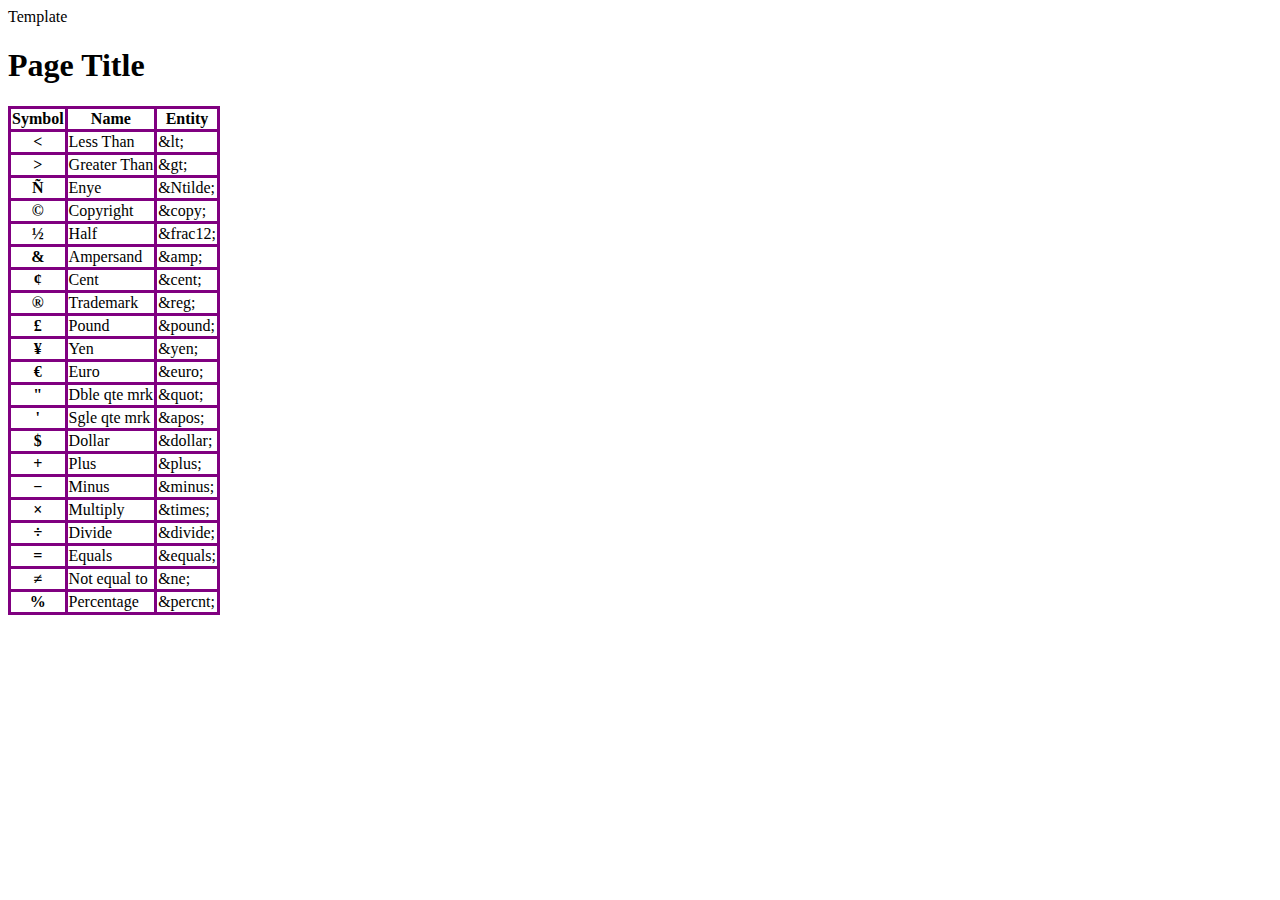
<file: ec/entities.html>
<!DOCTYPE html>
<html lang="en">
<head>
  <meta charset=UTF-8"
    <title>Template</title>
  <style>
    td
    {
      border: 3px solid purple;
    }
    th,table
    {
      border: 3px solid purple;
    }
    table
    {
      border-collapse:collapse;
    }
    td,th
    {
      padding-left: 10px:
      padding-right: 10px:
    }
  </style>
</head>
<body>
  <h1>Page Title</h1>
  <table>
  <tr>
    <th>Symbol</th>
    <th>Name</th>
    <th>Entity</th>
  </tr>
  <tr>
    <th>&lt;</th>
    <td>Less Than</td>
    <td>&amp;lt;</td>
  </tr>
  <tr>
    <th>&gt;</th>
    <td>Greater Than</td>
    <td>&amp;gt;</td>
  </tr>  
  <tr>
    <th>&Ntilde;</th>
    <td>Enye</td>
    <td>&amp;Ntilde;</td>
</tr>  
<tr>
    <th>&copy;</th>
    <td>Copyright</td>
    <td>&amp;copy;</td>
</tr>  
<tr>
    <th>&frac12;</th>
    <td>Half</td>
    <td>&amp;frac12;</td>
</tr>  
<tr>
    <th>&amp;</th>
    <td>Ampersand</td>
    <td>&amp;amp;</td>
</tr>  
<tr>
    <th>&cent;</th>
    <td>Cent</td>
    <td>&amp;cent;</td>
</tr>  
<tr>
    <th>&reg;</th>
    <td>Trademark</td>
    <td>&amp;reg;</td>
</tr> 
<tr>
    <th>&pound;</th>
    <td>Pound</td>
    <td>&amp;pound;</td>
</tr>
<tr>
    <th>&yen;</th>
    <td>Yen</td>
    <td>&amp;yen;</td>
</tr>
<tr>
    <th>&euro;</th>
    <td>Euro</td>
    <td>&amp;euro;</td>
</tr>  
<tr>
    <th>&quot;</th>
    <td>Dble qte mrk</td>
    <td>&amp;quot;</td>
</tr>  
<tr>
    <th>&apos;</th>
    <td>Sgle qte mrk</td>
    <td>&amp;apos;</td>
</tr>  
<tr>
    <th>&dollar;</th>
    <td>Dollar</td>
    <td>&amp;dollar;</td>
</tr> 
<tr>
    <th>&plus;</th>
    <td>Plus</td>
    <td>&amp;plus;</td>
</tr>
<tr>
    <th>&minus;</th>
    <td>Minus</td>
    <td>&amp;minus;</td>
</tr>
<tr>
    <th>&times;</th>
    <td>Multiply</td>
    <td>&amp;times;</td>
</tr>  
<tr>
    <th>&divide;</th>
    <td>Divide</td>
    <td>&amp;divide;</td>
</tr> 
<tr>
    <th>&equals;</th>
    <td>Equals</td>
    <td>&amp;equals;</td>
</tr>
<tr>
    <th>&ne;</th>
    <td>Not equal to</td>
    <td>&amp;ne;</td>
</tr> 
<tr>
    <th>&percnt;</th>
    <td>Percentage</td>
    <td>&amp;percnt;</td>
</tr>  
  </table>
</body>
</html>
</file>
